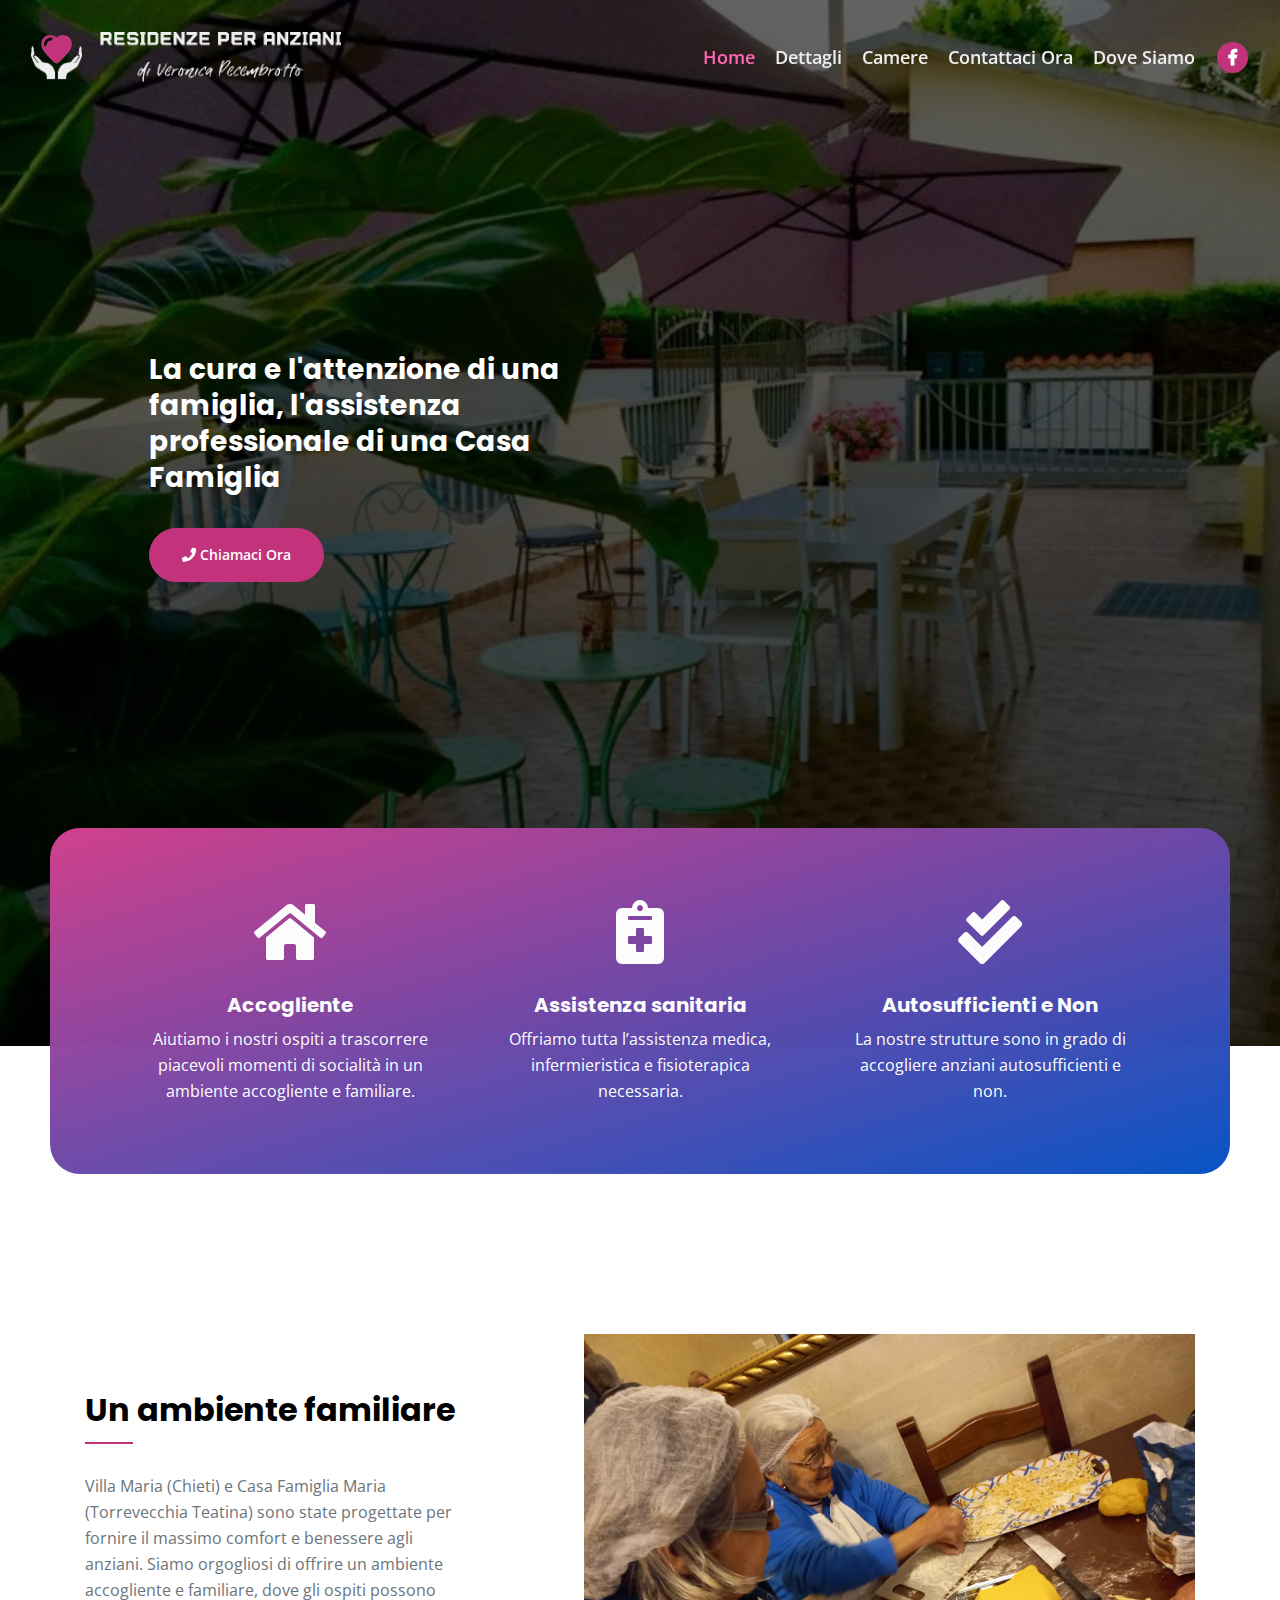
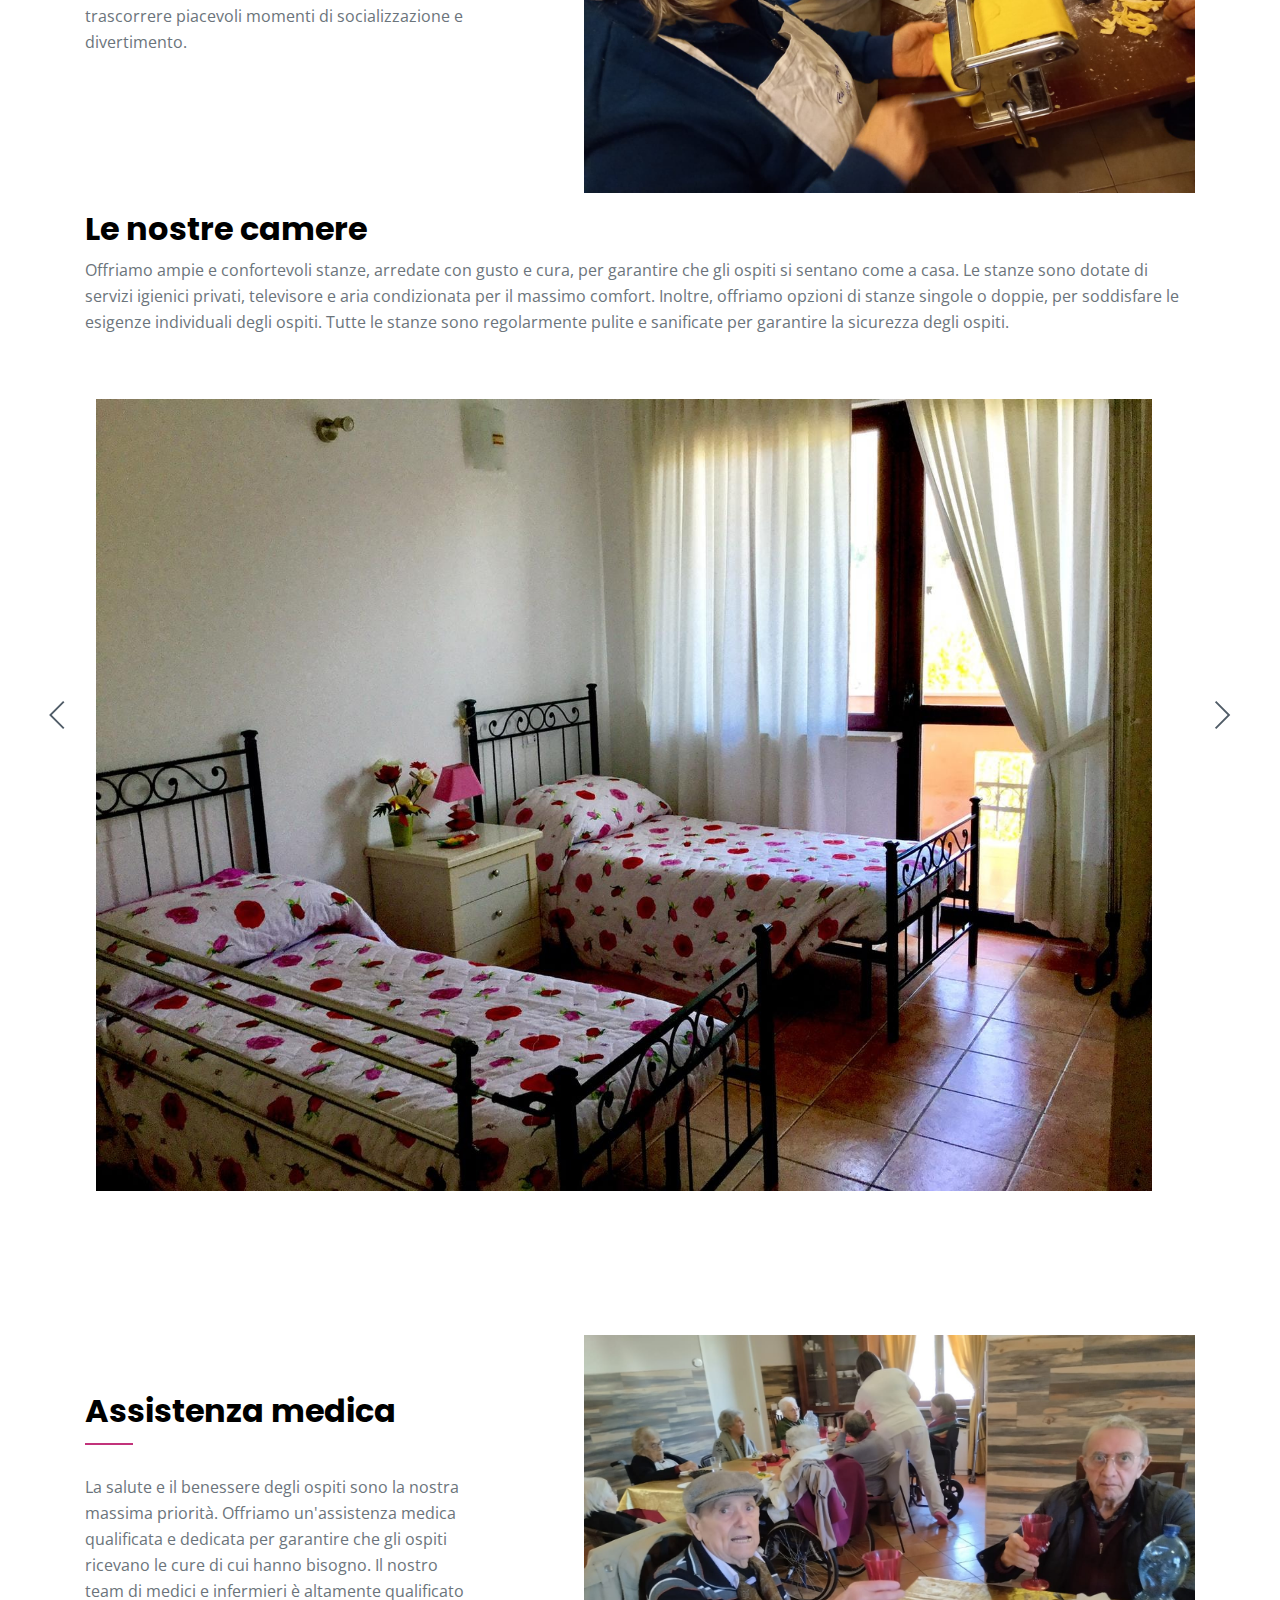
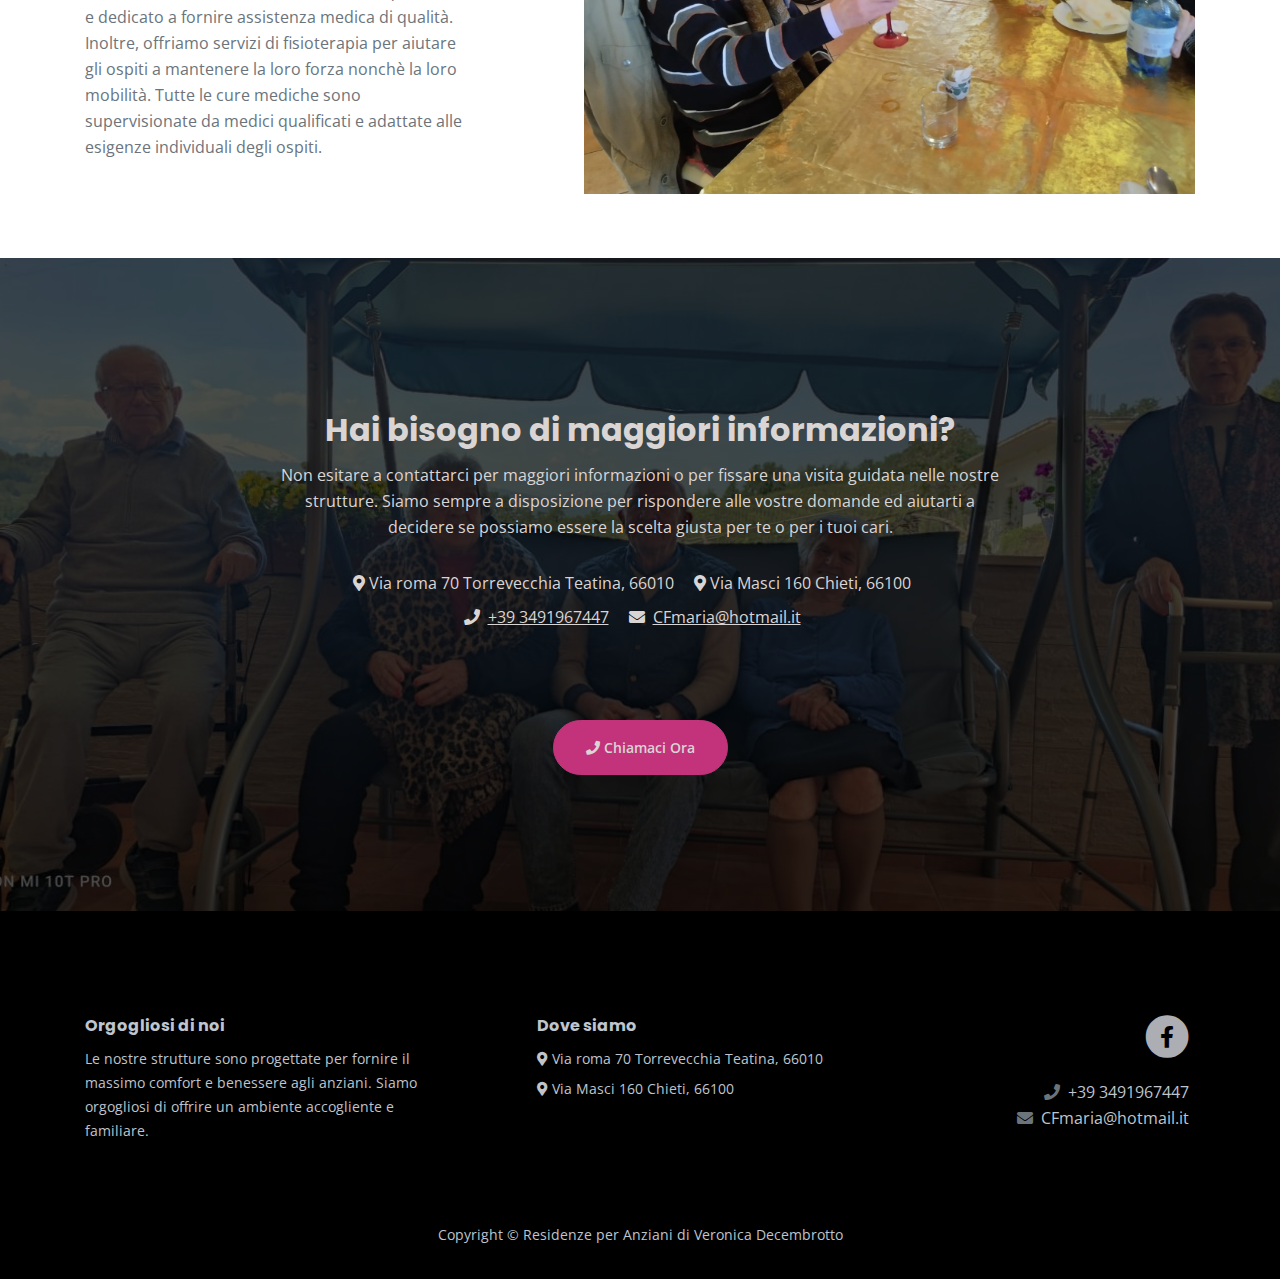
<file: index.html>
<!DOCTYPE html>
<html lang="en">
    <head>
        <meta charset="utf-8">
        <meta name="viewport" content="width=device-width, initial-scale=1, shrink-to-fit=no">
        
        <!-- SEO Meta Tags -->
        <meta name="description" content="Villa Maria e Casa Famiglia Maria residenze per anziani autosufficienti e Non situtate a Torrevecchia Teatina e a Chieti, di Veronica Dembrotto">
        <meta name="author" content="Veronica Decembrotto">

        <!-- OG Meta Tags to improve the way the post looks when you share the page on Facebook, Twitter, LinkedIn -->
        <meta property="og:site_name" content="Residenze per Anziani di Veronica Dembrotto" /> <!-- website name -->
        <meta property="og:site" content="https://danielemiccoli-dev.github.io/casa-famiglia-maria/" /> <!-- website link -->
        <meta property="og:title" content="Residenze per Anziani di Veronica Dembrotto"/> <!-- title shown in the actual shared post -->
        <meta property="og:description" content="Villa Maria e Casa Famiglia Maria residenze per anziani autosufficienti e Non, di Veronica Dembrotto" /> <!-- description shown in the actual shared post -->
        <meta property="og:image" content="" /> <!-- image link, make sure it's jpg -->
        <meta property="og:url" content="" /> <!-- where do you want your post to link to -->
        <meta name="twitter:card" content="summary_large_image"> <!-- to have large image post format in Twitter -->

        <!-- Webpage Title -->
        <title>Residenze per Anziani di Veronica Decembrotto</title>
        
        <!-- Styles -->
        <link href="https://fonts.googleapis.com/css2?family=Open+Sans:ital,wght@0,400;0,600;0,700;1,400&family=Poppins:wght@600&display=swap" rel="stylesheet">
        <link href="css/bootstrap.css" rel="stylesheet">
        <link href="css/fontawesome-all.css" rel="stylesheet">
        <link href="css/swiper.css" rel="stylesheet">
        <link href="css/magnific-popup.css" rel="stylesheet">
        <link href="css/styles.css" rel="stylesheet">
        
        <!-- Favicon  -->
        <link rel="icon" href="images/favicon.png">
    </head>
    <body data-spy="scroll" data-target=".fixed-top">
        
        <!-- Navigation -->
        <nav class="navbar navbar-expand-lg fixed-top navbar-dark">
            <div class="container">
                
                <!-- Image Logo -->
                <a class="navbar-brand logo-image" href="index.html"><img src="images/Logo_residenze_per_anziani_veronica_decembrotto.png" alt="alternative"></a>

                <!-- Text Logo - Use this if you don't have a graphic logo -->
                <!-- <a class="navbar-brand logo-text page-scroll" href="index.html">Name</a> -->

                <button class="navbar-toggler p-0 border-0" type="button" data-toggle="offcanvas">
                    <span class="navbar-toggler-icon"></span>
                </button>

                <div class="navbar-collapse offcanvas-collapse" id="navbarsExampleDefault">
                    <ul class="navbar-nav ml-auto">
                        <li class="nav-item">
                            <a class="nav-link page-scroll" href="#header">Home <span class="sr-only">(current)</span></a>
                        </li>
<!--                        <li class="nav-item">-->
<!--                            <a class="nav-link page-scroll" href="#chiamaora">Contattaci</a>-->
<!--                        </li>-->
                        <li class="nav-item">
                            <a class="nav-link page-scroll" href="#details">Dettagli</a>
                        </li>
                        <li class="nav-item">
                            <a class="nav-link page-scroll" href="#camere">Camere</a>

                        </li>
<!--                        <li class="nav-item">-->
<!--                            <a class="nav-link page-scroll" href="#about">About</a>-->
<!--                        </li>-->
<!--                        <li class="nav-item dropdown">-->
<!--                            <a class="nav-link dropdown-toggle" href="#" id="dropdown01" data-toggle="dropdown" aria-haspopup="true" aria-expanded="false">Drop</a>-->
<!--                            <div class="dropdown-menu" aria-labelledby="dropdown01">-->
<!--                                <a class="dropdown-item page-scroll" href="article.html">Article Details</a>-->
<!--                                <div class="dropdown-divider"></div>-->
<!--                                <a class="dropdown-item page-scroll" href="terms.html">Terms Conditions</a>-->
<!--                                <div class="dropdown-divider"></div>-->
<!--                                <a class="dropdown-item page-scroll" href="privacy.html">Privacy Policy</a>-->
<!--                            </div>-->
<!--                        </li>-->
                        <li class="nav-item">
                            <a class="nav-link page-scroll" href="#contattaci-ora">Contattaci Ora</a>

                        </li>
                        <li class="nav-item">
                            <a class="nav-link page-scroll" href="#dove-siamo">Dove Siamo</a>

                        </li>

                    </ul>
                    <span class="nav-item social-icons">
                        <span class="fa-stack">
                            <a href="https://www.facebook.com/VillaMariaCasaMaria/">
                                <i class="fas fa-circle fa-stack-2x"></i>
                                <i class="fab fa-facebook-f fa-stack-1x"></i>
                            </a>
                        </span>
<!--                        <span class="fa-stack">-->
<!--                            <a href="#your-link">-->
<!--                                <i class="fas fa-circle fa-stack-2x"></i>-->
<!--                                <i class="fab fa-twitter fa-stack-1x"></i>-->
<!--                            </a>-->
                        </span>
                    </span>
                </div> <!-- end of navbar-collapse -->
            </div> <!-- end of container -->
        </nav> <!-- end of navbar -->
        <!-- end of navigation -->


        <!-- Header -->
        <header id="header" class="header">
            <div class="container">
                <div class="row align-items-center">
<!--                    <div class="col-lg-6">-->
<!--                        <div class="image-container">-->
<!--                            <img class="img-fluid" src="images/logo.svg" alt="alternative">-->
<!--                        </div> &lt;!&ndash; end of image-container &ndash;&gt;-->
<!--                    </div> &lt;!&ndash; end of col &ndash;&gt;-->
                    <div class="col-lg-6">
                        <div class="text-container">
                            <h3>La cura e l'attenzione di una famiglia, l'assistenza professionale di una Casa Famiglia</h3>
                            <a class="btn-solid-lg page-scroll" href="tel:3491967447"><i class="fas fa-phone"></i> Chiamaci Ora</a>
                        </div> <!-- end of text-container -->
                    </div> <!-- end of col -->
                </div> <!-- end of row -->
            </div> <!-- end of container -->
            <div class="services">
                <div class="container">
                    <div class="row">
                        <div class="col-lg-12">

                            <!-- Card -->
                            <div class="card text-center">
                                <div class="card-image">
                                    <i class="fas fa-home"></i>
                                </div>
                                <div class="card-body">
                                    <h5 class="card-title">Accogliente</h5>
                                    <div class="card-text">Aiutiamo i nostri ospiti a trascorrere piacevoli momenti di socialità in un ambiente accogliente e familiare.</div>
                                </div>
                            </div>
                            <!-- end of card -->

                            <!-- Card -->
                            <div class="card text-center">
                                <div class="card-image">
                                    <i class="fas fa-notes-medical"></i>
                                </div>
                                <div class="card-body">
                                    <h5 class="card-title">Assistenza sanitaria</h5>
                                    <div class="card-text">Offriamo tutta l’assistenza medica, infermieristica e fisioterapica necessaria.</div>
                                </div>
                            </div>
                            <!-- end of card -->
                            <!-- Card -->
                            <div class="card text-center">
                                <div class="card-image">
                                    <i class="fas fa-check-double"></i>
                                </div>
                                <div class="card-body">
                                    <h5 class="card-title">Autosufficienti e Non</h5>
                                    <div class="card-text">La nostre strutture sono in grado di accogliere anziani autosufficienti e non.</div>
                                </div>
                            </div>
                            <!-- end of card -->

                        </div> <!-- end of col -->
                    </div> <!-- end of row -->
                </div> <!-- end of container -->
            </div> <!-- end of services -->
        </header> <!-- end of header -->
        <!-- end of header -->


        <!-- Details 1 -->
        <div id="details" class="basic-1">
            <div class="container">
                <div class="row">
                    <div class="col-lg-6 col-xl-5">
                        <div class="text-container">
                            <h2>Un ambiente familiare</h2>
                            <hr class="hr-heading">
                            <p>Villa Maria (Chieti) e Casa Famiglia Maria (Torrevecchia Teatina) sono state progettate per fornire il massimo comfort e benessere agli anziani. Siamo orgogliosi di offrire un ambiente accogliente e familiare, dove gli ospiti possono trascorrere piacevoli momenti di socializzazione e divertimento.</p>
<!--                            <ul class="list-unstyled li-space-lg">-->
<!--                                <li class="media">-->
<!--                                    <i class="fas fa-square"></i>-->
<!--                                    <div class="media-body">Elit at imperdiet dui accumsan tempus quam ler</div>-->
<!--                                </li>-->
<!--                                <li class="media">-->
<!--                                    <i class="fas fa-square"></i>-->
<!--                                    <div class="media-body">Libero enim faucibus turpis varius quam quisque</div>-->
<!--                                </li>-->
<!--                                <li class="media">-->
<!--                                    <i class="fas fa-square"></i>-->
<!--                                    <div class="media-body">Id diam vel magna fermentum iaculis eu non di</div>-->
<!--                                </li>-->
<!--                                <li class="media">-->
<!--                                    <i class="fas fa-square"></i>-->
<!--                                    <div class="media-body">Convallis a cras semper auctor neque adipiscin</div>-->
<!--                                </li>-->
<!--                            </ul>-->
                        </div> <!-- end of text-container -->
                    </div> <!-- end of col -->
                    <div class="col-lg-6 col-xl-7">
                        <div class="image-container">
                            <img class="img-fluid" src="images/ambiente_familiare.jpg" alt="alternative">
                        </div> <!-- end of image-container -->
                    </div> <!-- end of col -->
                </div> <!-- end of row -->
            </div> <!-- end of container -->
        </div> <!-- end of basic-1 -->
        <!-- end of details 1 -->
        <!-- Projects -->
        <div class="container text-container">
            <h2>Le nostre camere</h2>
            <p>Offriamo ampie e confortevoli stanze, arredate con gusto e cura, per garantire che gli ospiti si sentano come a casa. Le stanze sono dotate di servizi igienici privati, televisore e aria condizionata per il massimo comfort. Inoltre, offriamo opzioni di stanze singole o doppie, per soddisfare le esigenze individuali degli ospiti. Tutte le stanze sono regolarmente pulite e sanificate per garantire la sicurezza degli ospiti.</p>

        </div>
        <div id="projects" class="slider-1">
            <div class="container">
                <div class="row">
                    <div class="col-lg-12">

                        <!-- Text Slider -->

                        <div id="camere" class="slider-container">

                            <div class="swiper-container text-slider">



                                <div class="swiper-wrapper">

                                    <!-- Slide -->
                                    <div class="swiper-slide">
                                        <div class="row">
                                            <div class="col-lg-12 text-center">
                                                <div class="image-container">
                                                    <img class="img-fluid" src="images/camere_1.jpg" alt="alternative">
                                                </div> <!-- end of image-container -->
                                            </div> <!-- end of col -->
                                        </div> <!-- end of row -->
                                    </div> <!-- end of swiper-slide -->
                                    <!-- end of slide -->

                                    <!-- Slide -->
                                    <div class="swiper-slide">
                                        <div class="row">
                                            <div class="col-lg-12 text-center">
                                                <div class="image-container">
                                                    <img class="img-fluid" src="images/camere_7.jpg" alt="alternative">
                                                </div> <!-- end of image-container -->
                                            </div> <!-- end of col -->
                                        </div> <!-- end of row -->
                                    </div> <!-- end of swiper-slide -->
                                    <!-- end of slide -->
                                    <!-- Slide -->
                                    <div class="swiper-slide">
                                        <div class="row">
                                            <div class="col-lg-12 text-center">
                                                <div class="image-container">
                                                    <img class="img-fluid" src="images/camere_2.jpg" alt="alternative">
                                                </div> <!-- end of image-container -->
                                            </div> <!-- end of col -->
                                        </div> <!-- end of row -->
                                    </div> <!-- end of swiper-slide -->
                                    <!-- end of slide -->
                                    <!-- Slide -->
                                    <div class="swiper-slide">
                                        <div class="row">
                                            <div class="col-lg-12 text-center">
                                                <div class="image-container">
                                                    <img class="img-fluid" src="images/camere_3.jpg" alt="alternative">
                                                </div> <!-- end of image-container -->
                                            </div> <!-- end of col -->
                                        </div> <!-- end of row -->
                                    </div> <!-- end of swiper-slide -->
                                    <!-- end of slide -->
                                    <!-- Slide -->
                                    <div class="swiper-slide">
                                        <div class="row">
                                            <div class="col-lg-12 text-center">
                                                <div class="image-container">
                                                    <img class="img-fluid" src="images/camere_4.jpg" alt="alternative">
                                                </div> <!-- end of image-container -->
                                            </div> <!-- end of col -->
                                        </div> <!-- end of row -->
                                    </div> <!-- end of swiper-slide -->
                                    <!-- end of slide -->
                                    <!-- Slide -->
                                    <div class="swiper-slide">
                                        <div class="row">
                                            <div class="col-lg-12 text-center">
                                                <div class="image-container">
                                                    <img class="img-fluid" src="images/camere_5.jpg" alt="alternative">
                                                </div> <!-- end of image-container -->
                                            </div> <!-- end of col -->
                                        </div> <!-- end of row -->
                                    </div> <!-- end of swiper-slide -->
                                    <!-- end of slide -->

                                    <!-- Slide -->
                                    <div class="swiper-slide">
                                        <div class="row">
                                            <div class="col-lg-12 text-center">
                                                <div class="image-container">
                                                    <img class="img-fluid" src="images/camere_6.jpg" alt="alternative">
                                                </div> <!-- end of image-container -->
                                            </div> <!-- end of col -->
                                        </div> <!-- end of row -->
                                    </div> <!-- end of swiper-slide -->
                                    <!-- end of slide -->

                                </div> <!-- end of swiper-wrapper -->

                                <!-- Add Arrows -->
                                <div class="swiper-button-next"></div>
                                <div class="swiper-button-prev"></div>
                                <!-- end of add arrows -->

                            </div> <!-- end of swiper-container -->
                        </div> <!-- end of slider-container -->
                        <!-- end of text slider -->

                    </div> <!-- end of col -->
                </div> <!-- end of row -->
            </div> <!-- end of container -->
        </div> <!-- end of slider-1 -->
        <!-- end of projects -->

        <!-- Details 2 -->
<!--        <div class="basic-2">-->
<!--            <div class="container-fluid">-->
<!--                <div class="row">-->
<!--                    <div class="image-area">-->
<!--                        <div class="image-container">-->
<!--                            <img class="img-fluid" src="images/details-2.jpg" alt="alternative">-->
<!--                        </div> &lt;!&ndash; end of image-container &ndash;&gt;-->
<!--                    </div> &lt;!&ndash; end of image-area &ndash;&gt;-->
<!--                    <div class="text-area">-->
<!--                        <div class="text-container">-->
<!--                            <h2>Sitamet consect etura</h2>-->
<!--                            <hr class="hr-heading">-->
<!--                            <p></p>-->
<!--                            <a class="btn-solid-reg popup-with-move-anim" href="#details-lightbox">Lightbox</a>-->
<!--                        </div> &lt;!&ndash; end of text-container &ndash;&gt;-->
<!--                    </div> &lt;!&ndash; end of text-area &ndash;&gt;-->
<!--                </div> &lt;!&ndash; end of row &ndash;&gt;-->
<!--            </div> &lt;!&ndash; end of container-fluid &ndash;&gt;-->
<!--        </div> &lt;!&ndash; end of basic-1 &ndash;&gt;-->
<!--        &lt;!&ndash; end of details 2 &ndash;&gt;-->


        <!-- Details Lightbox -->
        <!-- Lightbox -->
<!--        <div id="details-lightbox" class="lightbox-basic zoom-anim-dialog mfp-hide">-->
<!--            <div class="row">-->
<!--                <button title="Close (Esc)" type="button" class="mfp-close x-button">×</button>-->
<!--                <div class="col-lg-8">-->
<!--                    <div class="image-container">-->
<!--                        <img class="img-fluid" src="images/details-lightbox.jpg" alt="alternative">-->
<!--                    </div> &lt;!&ndash; end of image-container &ndash;&gt;-->
<!--                </div> &lt;!&ndash; end of col &ndash;&gt;-->
<!--                <div class="col-lg-4">-->
<!--                    <h3>Lorems Ipsumo</h3>-->
<!--                    <hr>-->
<!--                    <p>Nunc consequat interdum varius sit. Auctor eu augue ut lectus arcu bibendum at varius. Neque volutpat ac</p>-->
<!--                    <h4>Augue Lectus</h4>-->
<!--                    <p>Blandit libero volutpat sed cras ornare arcu dui vivamus arcu. Consequat interdum varius sit amet vitae elementum curabitur</p>-->
<!--&lt;!&ndash;                    <ul class="list-unstyled li-space-lg">&ndash;&gt;-->
<!--&lt;!&ndash;                        <li class="media">&ndash;&gt;-->
<!--&lt;!&ndash;                            <i class="fas fa-check"></i><div class="media-body">Malesuada bibendum arcu vitae eleme</div>&ndash;&gt;-->
<!--&lt;!&ndash;                        </li>&ndash;&gt;-->
<!--&lt;!&ndash;                        <li class="media">&ndash;&gt;-->
<!--&lt;!&ndash;                            <i class="fas fa-check"></i><div class="media-body">Libero nunc consequat interdum variu</div>&ndash;&gt;-->
<!--&lt;!&ndash;                        </li>&ndash;&gt;-->
<!--&lt;!&ndash;                        <li class="media">&ndash;&gt;-->
<!--&lt;!&ndash;                            <i class="fas fa-check"></i><div class="media-body">Turpis massa sed elementum tempus</div>&ndash;&gt;-->
<!--&lt;!&ndash;                        </li>&ndash;&gt;-->
<!--&lt;!&ndash;                        <li class="media">&ndash;&gt;-->
<!--&lt;!&ndash;                            <i class="fas fa-check"></i><div class="media-body">Nulla facilisi nullam vehicula Id orna</div>&ndash;&gt;-->
<!--&lt;!&ndash;                        </li>&ndash;&gt;-->
<!--&lt;!&ndash;                        <li class="media">&ndash;&gt;-->
<!--&lt;!&ndash;                            <i class="fas fa-check"></i><div class="media-body">Odio ut dui accumsan sit amet nulla</div>&ndash;&gt;-->
<!--&lt;!&ndash;                        </li>&ndash;&gt;-->
<!--&lt;!&ndash;                    </ul>&ndash;&gt;-->
<!--                    <a class="btn-solid-reg mfp-close page-scroll" href="#contact">Contact Us</a> <button class="btn-outline-reg mfp-close as-button" type="button">Back</button>-->
<!--                </div> &lt;!&ndash; end of col &ndash;&gt;-->
<!--            </div> &lt;!&ndash; end of row &ndash;&gt;-->
<!--        </div> &lt;!&ndash; end of lightbox-basic &ndash;&gt;-->
<!--        &lt;!&ndash; end of lightbox &ndash;&gt;-->
<!--        &lt;!&ndash; end of details lightbox &ndash;&gt;-->


        <!-- Details 3 -->
        <div class="basic-3">
            <div class="container">
                <div class="row">
                    <div class="col-lg-6 col-xl-5">
                        <div class="text-container">
                            <h2>Assistenza medica</h2>
                            <hr class="hr-heading">
                            <p>La salute e il benessere degli ospiti sono la nostra massima priorità. Offriamo un'assistenza medica qualificata e dedicata per garantire che gli ospiti ricevano le cure di cui hanno bisogno. Il nostro team di medici e infermieri è altamente qualificato e dedicato a fornire assistenza medica di qualità. Inoltre, offriamo servizi di fisioterapia per aiutare gli ospiti a mantenere la loro forza nonchè la loro mobilità. Tutte le cure mediche sono supervisionate da medici qualificati e adattate alle esigenze individuali degli ospiti.</p>
<!--                            <ul class="list-unstyled li-space-lg">-->
<!--                                <li class="media">-->
<!--                                    <i class="fas fa-square"></i>-->
<!--                                    <div class="media-body">Quis vel eros donec ac. Sed velit dignissim</div>-->
<!--                                </li>-->
<!--                                <li class="media">-->
<!--                                    <i class="fas fa-square"></i>-->
<!--                                    <div class="media-body">Massa vitae tortor condimentum lacinia quis</div>-->
<!--                                </li>-->
<!--                                <li class="media">-->
<!--                                    <i class="fas fa-square"></i>-->
<!--                                    <div class="media-body">Vel eros donec ac. Fermentum odio eu feugiat</div>-->
<!--                                </li>-->
<!--                                <li class="media">-->
<!--                                    <i class="fas fa-square"></i>-->
<!--                                    <div class="media-body">Consequat nisl vitae auctor eu augue utres</div>-->
<!--                                </li>-->
<!--                            </ul>-->
                        </div> <!-- end of text-container -->

                    </div> <!-- end of col -->
                    <div class="col-lg-6 col-xl-7">
                        <div class="image-container">
                            <img class="img-fluid" src="images/salone-anziani.jpg" alt="alternative">
                        </div> <!-- end of image-container -->
                    </div> <!-- end of col -->
                </div> <!-- end of row -->
            </div> <!-- end of container -->
        </div> <!-- end of basic-3 -->
        <!-- end of details 3 -->


<!--        &lt;!&ndash; Mission &ndash;&gt;-->
<!--        <div class="basic-4">-->
<!--            <div class="container">-->
<!--                <div class="row">-->
<!--                    <div class="text-container">-->
<!--                        <h4>Senectus et netus et malesuada fames ac turpis. Nunc congue nisi vitae suscipit tellus mauris a diam. Sem viverra aliquet eget sit amet tellus. Lacinia at quis risus sed vulputate</h4>-->
<!--                    </div> &lt;!&ndash; end of text-container &ndash;&gt;-->
<!--                </div> &lt;!&ndash; end of row &ndash;&gt;-->
<!--            </div> &lt;!&ndash; end of container &ndash;&gt;-->
<!--        </div> &lt;!&ndash; end of basic-4 &ndash;&gt;-->
<!--        &lt;!&ndash; end of mission &ndash;&gt;-->


<!--        &lt;!&ndash; Strengths &ndash;&gt;-->
<!--        <div id="strengths" class="basic-5">-->
<!--            <div class="container">-->
<!--                <div class="row">-->
<!--                    <div class="col-lg-12">-->
<!--                        <ul class="list-unstyled li-space-lg">-->
<!--                            <li class="media">-->
<!--                                <div class="bullet">1</div>-->
<!--                                <div class="media-body">-->
<!--                                    <h4>Libero id faucibus</h4>-->
<!--                                    <p>Lacinia at quis risus sed vulputate odio ut. Euismod in pellentesque massa placerat duis ultricies lacus sed. Neque ornare aenean euismod elementum nisi quis eleifend. Libero id faucibus nisl tincidunt eget nullam. Nunc non blandit massa enim nec dui nunc mattis enim. Enim sit amet venenatis</p>-->
<!--                                </div>-->
<!--                            </li>-->
<!--                            <li class="media">-->
<!--                                <div class="bullet">2</div>-->
<!--                                <div class="media-body">-->
<!--                                    <h4>Duinunc mattis eni</h4>-->
<!--                                    <p>Lacinia at quis risus sed vulputate odio ut. Euismod in pellentesque massa placerat duis ultricies lacus sed. Neque ornare aenean euismod elementum nisi quis eleifend. Libero id faucibus nisl tincidunt eget nullam. Nunc non blandit massa enim nec dui nunc mattis enim. Enim sit amet venenatis</p>-->
<!--                                </div>-->
<!--                            </li>-->
<!--                            <li class="media">-->
<!--                                <div class="bullet">3</div>-->
<!--                                <div class="media-body">-->
<!--                                    <h4>Blandit massa enim</h4>-->
<!--                                    <p>Lacinia at quis risus sed vulputate odio ut. Euismod in pellentesque massa placerat duis ultricies lacus sed. Neque ornare aenean euismod elementum nisi quis eleifend. Libero id faucibus nisl tincidunt eget <a class="red page-scroll" href="#projects">projects section</a> Nunc non blandit massa enim nec dui nunc mattis enim. Enim sit amet</p>-->
<!--                                </div>-->
<!--                            </li>-->
<!--                        </ul>-->
<!--                    </div> &lt;!&ndash; end of col-lg-12 &ndash;&gt;-->
<!--                </div> &lt;!&ndash; end of row &ndash;&gt;-->
<!--            </div> &lt;!&ndash; end of container &ndash;&gt;-->
<!--        </div> &lt;!&ndash; end of basic-5 &ndash;&gt;-->
<!--        &lt;!&ndash; end of strengths &ndash;&gt;-->



        <!-- About -->
<!--        <div id="about" class="basic-6">-->
<!--            <div class="container">-->
<!--                <div class="row">-->
<!--                    <div class="col-lg-12">-->
<!--                        <div class="text-container bg-gray">-->
<!--                            <h2>Commodo ulamcor</h2>-->
<!--                            <p>Lacus vestibulum sed pellentesque elit ullam corper dignissim cras tincidunt lobortis feugiat Nunc aliquet bibendum enim facilisis gravi</p>-->
<!--                            <ul class="list-unstyled li-space-lg">-->
<!--                                <li class="media">-->
<!--                                    <i class="fas fa-square"></i>-->
<!--                                    <div class="media-body">Metus aliquam eleifend mi in nulla posuere so</div>-->
<!--                                </li>-->
<!--                                <li class="media">-->
<!--                                    <i class="fas fa-square"></i>-->
<!--                                    <div class="media-body">Aliquet lectus proin nibh nisl condimentum ide</div>-->
<!--                                </li>-->
<!--                                <li class="media">-->
<!--                                    <i class="fas fa-square"></i>-->
<!--                                    <div class="media-body">Id aliquet risus feugiat in ante metus atre</div>-->
<!--                                </li>-->
<!--                            </ul>-->
<!--                        </div> &lt;!&ndash; end of text-container &ndash;&gt;-->
<!--                        <div class="image-container">-->
<!--                            <img class="img-fluid" src="images/about.jpg" alt="alternative">-->
<!--                        </div> &lt;!&ndash; end of image-container &ndash;&gt;-->
<!--                    </div> &lt;!&ndash; end of col &ndash;&gt;-->
<!--                </div> &lt;!&ndash; end of row &ndash;&gt;-->
<!--            </div> &lt;!&ndash; end of container &ndash;&gt;-->
<!--        </div> &lt;!&ndash; end of basic-6 &ndash;&gt;-->
        <!-- end of about -->


        <!-- Invitation -->
<!--        <div class="basic-7">-->
<!--            <div class="container">-->
<!--                <div class="row">-->
<!--                    <div class="col-lg-12">-->
<!--                        <h4>Nulla malesuada pellentesque. Pellentesque elit ullamcorper dig nissim cras tincidunt. Sit amet mauris commodo qui</h4>-->
<!--                        <a class="btn-solid-lg page-scroll" href="#contact">Book Consultation</a>-->
<!--                    </div> &lt;!&ndash; end of col &ndash;&gt;-->
<!--                </div> &lt;!&ndash; end of row &ndash;&gt;-->
<!--            </div> &lt;!&ndash; end of container &ndash;&gt;-->
<!--        </div> &lt;!&ndash; end of basic-7 &ndash;&gt;-->
        <!-- end of invitation -->


        <!-- Contact -->
        <div class="form-1">
            <div class="container">
                <div class="row">
                    <div id="dove-siamo" class="col-lg-12">
                        <h2>Hai bisogno di maggiori informazioni?</h2>
                        <p class="p-heading">Non esitare a contattarci per maggiori informazioni o per fissare una visita guidata nelle nostre strutture. Siamo sempre a disposizione per rispondere alle vostre domande ed aiutarti a decidere se possiamo essere la scelta giusta per te o per i tuoi cari. </p>
                        <br>
                        <div>
                            <ul class="list-unstyled li-space-lg">
                            <li><i class="fas fa-map-marker-alt"></i> Via roma 70 Torrevecchia Teatina, 66010</li>
                            <li><i class="fas fa-map-marker-alt"></i> Via Masci 160 Chieti, 66100 </li>
                            <br>
                            <li><i class="fas fa-phone"></i> &nbsp;<a href="tel:3491967447">+39 3491967447</a></li>
                            <li><i class="fas fa-envelope"></i> &nbsp;<a href="mailto:CFmaria@hotmail.it">CFmaria@hotmail.it</a></li>
                        </ul>
                        </div>

                        <div id="contattaci-ora" class="text-center"><br>
                            <a class="btn-solid-lg" href="tel:3491967447"><i class="fas fa-phone"></i> Chiamaci Ora</a>
                        </div>

                    </div> <!-- end of col -->

                </div> <!-- end of row -->
                <div class="row">
                    <div class="col-lg-12">
                        
                        <!-- Contact Form -->
<!--                        <form id="contactForm">-->
<!--                            <div class="form-group">-->
<!--                                <input type="text" class="form-control-input" id="cname" required>-->
<!--                                <label class="label-control" for="cname">Name</label>-->
<!--                            </div>-->
<!--                            <div class="form-group">-->
<!--                                <input type="email" class="form-control-input" id="cemail" required>-->
<!--                                <label class="label-control" for="cemail">Email</label>-->
<!--                            </div>-->
<!--                            <div class="form-group">-->
<!--                                <button type="submit" class="form-control-submit-button">Submit</button>-->
<!--                            </div>-->
<!--                        </form>-->
                        <!-- end of contact form -->

                    </div> <!-- end of col -->
                </div> <!-- end of row -->
            </div> <!-- end of container -->
        </div> <!-- end of form-1 -->
        <!-- end of contact -->


        <!-- Footer -->
        <div class="footer">
            <div class="container">
                <div class="row">
                    <div class="col-lg-12">
                        <div class="footer-col first">
                            <h6>Orgogliosi di noi</h6>
                            <p class="p-small">Le nostre strutture sono progettate per fornire il massimo comfort e benessere agli anziani. Siamo orgogliosi di offrire un ambiente accogliente e familiare.</p>
                        </div> <!-- end of footer-col -->
                        <div class="footer-col second">
                            <h6>Dove siamo</h6>
                            <ul class="list-unstyled li-space-lg p-small">
                                <li><i class="fas fa-map-marker-alt"></i> Via roma 70 Torrevecchia Teatina, 66010</li>
                                <li><i class="fas fa-map-marker-alt"></i> Via Masci 160 Chieti, 66100 </li>
<!--                            <li>Menu: <a class="page-scroll" href="#header">Home</a>, <a class="page-scroll" href="#details">Details</a>, <a class="page-scroll" href="#strengths">Strengths</a>, <a class="page-scroll" href="#contact">Contact</a></li>-->
                            </ul>
                        </div> <!-- end of footer-col -->
                        <div class="footer-col third ">
                            <span class="fa-stack">
                                <a href="https://www.facebook.com/VillaMariaCasaMaria/">
                                    <i class="fas fa-circle fa-stack-2x"></i>
                                    <i class="fab fa-facebook-f fa-stack-1x"></i>
                                </a>
                            </span>
<!--                            <span class="fa-stack">-->
<!--                                <a href="#your-link">-->
<!--                                    <i class="fas fa-circle fa-stack-2x"></i>-->
<!--                                    <i class="fab fa-twitter fa-stack-1x"></i>-->
<!--                                </a>-->
<!--                            </span>-->
<!--                            <span class="fa-stack">-->
<!--                                <a href="#your-link">-->
<!--                                    <i class="fas fa-circle fa-stack-2x"></i>-->
<!--                                    <i class="fab fa-pinterest-p fa-stack-1x"></i>-->
<!--                                </a>-->
<!--                            </span>-->
<!--                            <span class="fa-stack">-->
<!--                                <a href="#your-link">-->
<!--                                    <i class="fas fa-circle fa-stack-2x"></i>-->
<!--                                    <i class="fab fa-instagram fa-stack-1x"></i>-->
<!--                                </a>-->
<!--                            </span>-->
                            <br>
                            <i class="fas fa-phone"></i> &nbsp;<a href="tel:3491967447">+39 3491967447</a><br>
                            <i class="fas fa-envelope"></i> &nbsp;<a href="mailto:CFmaria@hotmail.it">CFmaria@hotmail.it</a>
                        </div> <!-- end of footer-col -->
                    </div> <!-- end of col -->
                </div> <!-- end of row -->
            </div> <!-- end of container -->
        </div> <!-- end of footer -->  
        <!-- end of footer -->


        <!-- Copyright -->
        <div class="copyright">
            <div class="container">
                <div class="row">
                    <div class="col-lg-12">
                        <p class="p-small">Copyright © Residenze per Anziani di Veronica Decembrotto</p>
                    </div> <!-- end of col -->
                </div> <!-- enf of row -->
            </div> <!-- end of container -->
        </div> <!-- end of copyright --> 
        <!-- end of copyright -->
        
            
        <!-- Scripts -->
        <script src="js/jquery.min.js"></script> <!-- jQuery for Bootstrap's JavaScript plugins -->
        <script src="js/bootstrap.min.js"></script> <!-- Bootstrap framework -->
        <script src="js/jquery.easing.min.js"></script> <!-- jQuery Easing for smooth scrolling between anchors -->
        <script src="js/swiper.min.js"></script> <!-- Swiper for image and text sliders -->
        <script src="js/jquery.magnific-popup.js"></script> <!-- Magnific Popup for lightboxes -->
        <script src="js/scripts.js"></script> <!-- Custom scripts -->
    </body>
</html>
</file>
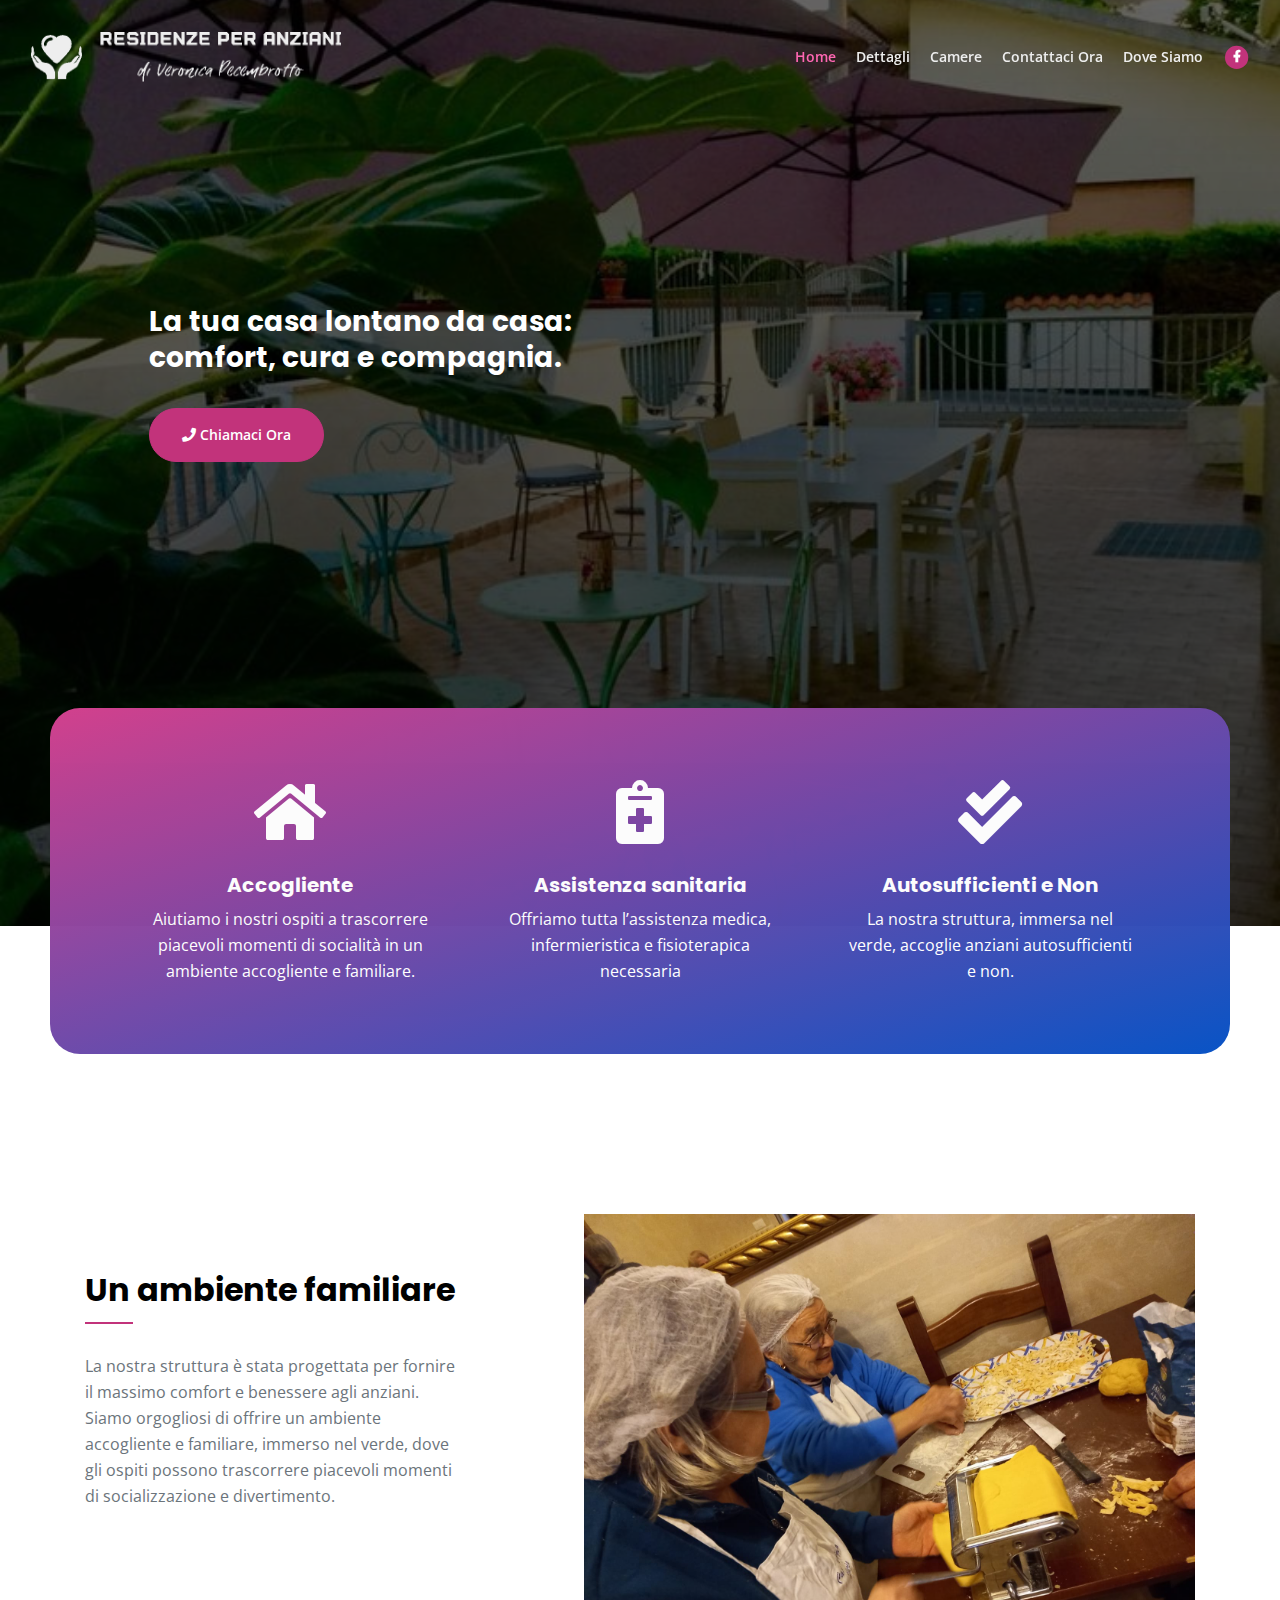
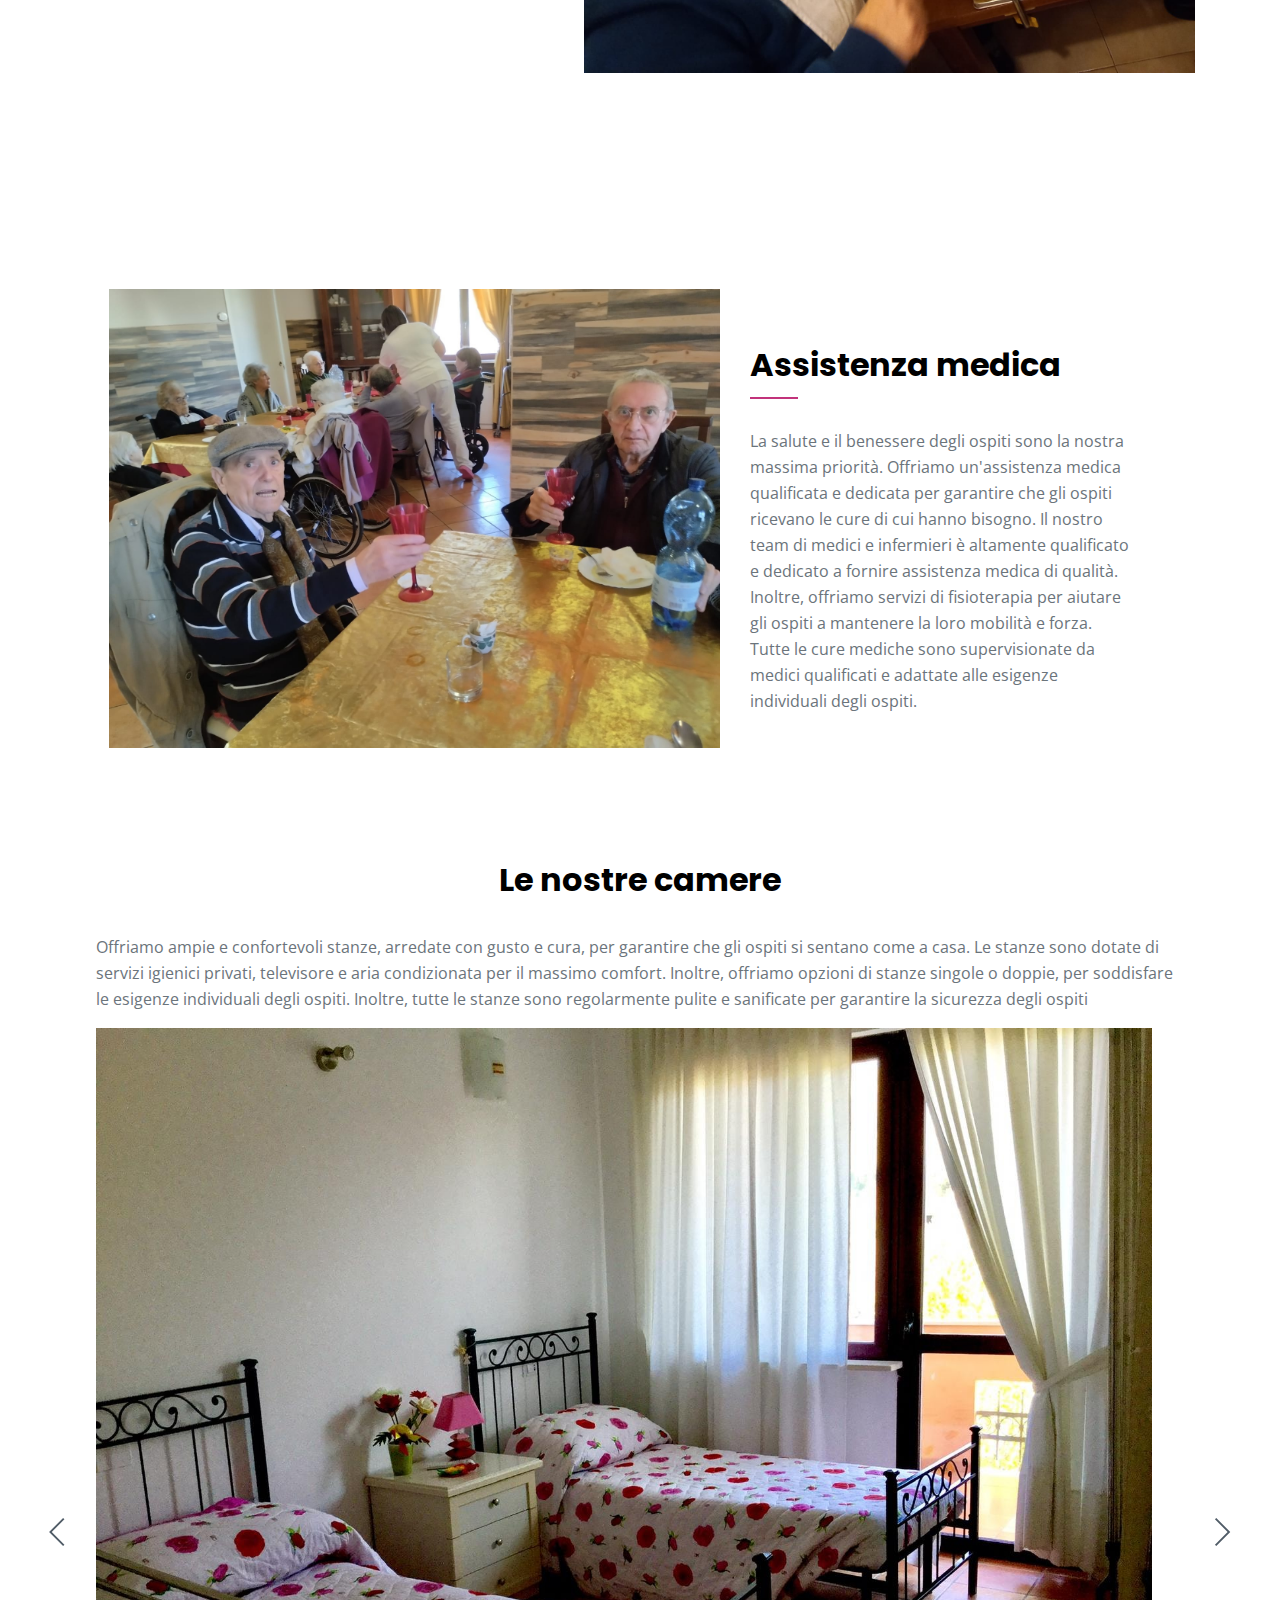
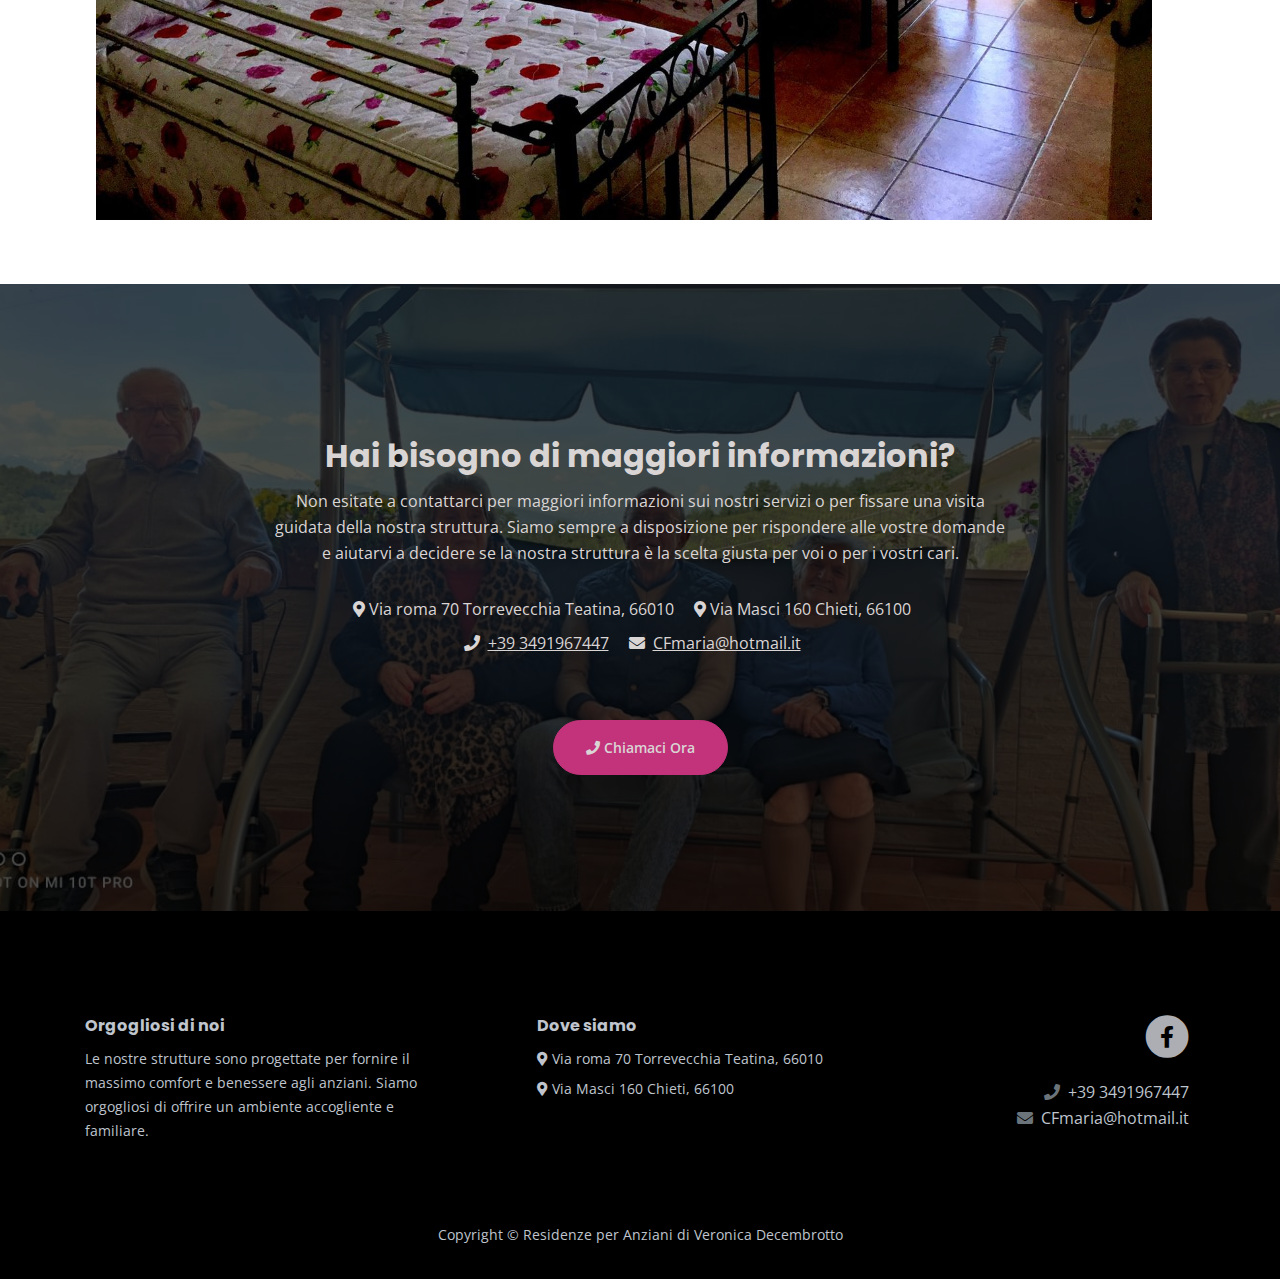
<file: web/index.html>
<!DOCTYPE html>
<html lang="en">
    <head>
        <meta charset="utf-8">
        <meta name="viewport" content="width=device-width, initial-scale=1, shrink-to-fit=no">
        
        <!-- SEO Meta Tags -->
        <meta name="description" content="Villa Maria e Casa Famiglia Maria residenze per anziani autosufficienti e Non situtate a Torrevecchia Teatina e a Chieti, di Veronica Dembrotto">
        <meta name="author" content="Veronica Decembrotto">

        <!-- OG Meta Tags to improve the way the post looks when you share the page on Facebook, Twitter, LinkedIn -->
        <meta property="og:site_name" content="Residenze per Anziani di Veronica Dembrotto" /> <!-- website name -->
        <meta property="og:site" content="https://danielemiccoli-dev.github.io/casa-famiglia-maria/" /> <!-- website link -->
        <meta property="og:title" content="Residenze per Anziani di Veronica Dembrotto"/> <!-- title shown in the actual shared post -->
        <meta property="og:description" content="Villa Maria e Casa Famiglia Maria residenze per anziani autosufficienti e Non, di Veronica Dembrotto" /> <!-- description shown in the actual shared post -->
        <meta property="og:image" content="" /> <!-- image link, make sure it's jpg -->
        <meta property="og:url" content="" /> <!-- where do you want your post to link to -->
        <meta name="twitter:card" content="summary_large_image"> <!-- to have large image post format in Twitter -->

        <!-- Webpage Title -->
        <title>Residenze per Anziani di Veronica Decembrotto</title>
        
        <!-- Styles -->
        <link href="https://fonts.googleapis.com/css2?family=Open+Sans:ital,wght@0,400;0,600;0,700;1,400&family=Poppins:wght@600&display=swap" rel="stylesheet">
        <link href="css/bootstrap.css" rel="stylesheet">
        <link href="css/fontawesome-all.css" rel="stylesheet">
        <link href="css/swiper.css" rel="stylesheet">
        <link href="css/magnific-popup.css" rel="stylesheet">
        <link href="css/styles.css" rel="stylesheet">
        
        <!-- Favicon  -->
        <link rel="icon" href="images/favicon.png">
    </head>
    <body data-spy="scroll" data-target=".fixed-top">
        
        <!-- Navigation -->
        <nav class="navbar navbar-expand-lg fixed-top navbar-dark">
            <div class="container">
                
                <!-- Image Logo -->
                <a class="navbar-brand logo-image" href="index.html"><img src="images/Logo_Residenze_per_anziani_veronica_decembrotto.png" alt="alternative"></a>

                <!-- Text Logo - Use this if you don't have a graphic logo -->
                <!-- <a class="navbar-brand logo-text page-scroll" href="index.html">Name</a> -->

                <button class="navbar-toggler p-0 border-0" type="button" data-toggle="offcanvas">
                    <span class="navbar-toggler-icon"></span>
                </button>

                <div class="navbar-collapse offcanvas-collapse" id="navbarsExampleDefault">
                    <ul class="navbar-nav ml-auto">
                        <li class="nav-item">
                            <a class="nav-link page-scroll" href="#header">Home <span class="sr-only">(current)</span></a>
                        </li>
<!--                        <li class="nav-item">-->
<!--                            <a class="nav-link page-scroll" href="#chiamaora">Contattaci</a>-->
<!--                        </li>-->
                        <li class="nav-item">
                            <a class="nav-link page-scroll" href="#details">Dettagli</a>
                        </li>
                        <li class="nav-item">
                            <a class="nav-link page-scroll" href="#camere">Camere</a>

                        </li>
<!--                        <li class="nav-item">-->
<!--                            <a class="nav-link page-scroll" href="#about">About</a>-->
<!--                        </li>-->
<!--                        <li class="nav-item dropdown">-->
<!--                            <a class="nav-link dropdown-toggle" href="#" id="dropdown01" data-toggle="dropdown" aria-haspopup="true" aria-expanded="false">Drop</a>-->
<!--                            <div class="dropdown-menu" aria-labelledby="dropdown01">-->
<!--                                <a class="dropdown-item page-scroll" href="article.html">Article Details</a>-->
<!--                                <div class="dropdown-divider"></div>-->
<!--                                <a class="dropdown-item page-scroll" href="terms.html">Terms Conditions</a>-->
<!--                                <div class="dropdown-divider"></div>-->
<!--                                <a class="dropdown-item page-scroll" href="privacy.html">Privacy Policy</a>-->
<!--                            </div>-->
<!--                        </li>-->
                        <li class="nav-item">
                            <a class="nav-link page-scroll" href="#contact">Contattaci Ora</a>

                        </li>
                        <li class="nav-item">
                            <a class="nav-link page-scroll" href="#dove-siamo">Dove Siamo</a>

                        </li>

                    </ul>
                    <span class="nav-item social-icons">
                        <span class="fa-stack">
                            <a href="https://www.facebook.com/VillaMariaCasaMaria/">
                                <i class="fas fa-circle fa-stack-2x"></i>
                                <i class="fab fa-facebook-f fa-stack-1x"></i>
                            </a>
                        </span>
<!--                        <span class="fa-stack">-->
<!--                            <a href="#your-link">-->
<!--                                <i class="fas fa-circle fa-stack-2x"></i>-->
<!--                                <i class="fab fa-twitter fa-stack-1x"></i>-->
<!--                            </a>-->
                        </span>
                    </span>
                </div> <!-- end of navbar-collapse -->
            </div> <!-- end of container -->
        </nav> <!-- end of navbar -->
        <!-- end of navigation -->


        <!-- Header -->
        <header id="header" class="header">
            <div class="container">
                <div class="row align-items-center">
<!--                    <div class="col-lg-6">-->
<!--                        <div class="image-container">-->
<!--                            <img class="img-fluid" src="images/logo.svg" alt="alternative">-->
<!--                        </div> &lt;!&ndash; end of image-container &ndash;&gt;-->
<!--                    </div> &lt;!&ndash; end of col &ndash;&gt;-->
                    <div class="col-lg-6">
                        <div class="text-container">
                            <h3>La tua casa lontano da casa: comfort, cura e compagnia.</h3>
                            <a class="btn-solid-lg page-scroll" href="#details"><i class="fas fa-phone"></i> Chiamaci Ora</a>
                        </div> <!-- end of text-container -->
                    </div> <!-- end of col -->
                </div> <!-- end of row -->
            </div> <!-- end of container -->
            <div class="services">
                <div class="container">
                    <div class="row">
                        <div class="col-lg-12">

                            <!-- Card -->
                            <div class="card text-center">
                                <div class="card-image">
                                    <i class="fas fa-home"></i>
                                </div>
                                <div class="card-body">
                                    <h5 class="card-title">Accogliente</h5>
                                    <div class="card-text">Aiutiamo i nostri ospiti a trascorrere piacevoli momenti di socialità in un ambiente accogliente e familiare.</div>
                                </div>
                            </div>
                            <!-- end of card -->

                            <!-- Card -->
                            <div class="card text-center">
                                <div class="card-image">
                                    <i class="fas fa-notes-medical"></i>
                                </div>
                                <div class="card-body">
                                    <h5 class="card-title">Assistenza sanitaria</h5>
                                    <div class="card-text">Offriamo tutta l’assistenza medica, infermieristica e fisioterapica necessaria</div>
                                </div>
                            </div>
                            <!-- end of card -->
                            <!-- Card -->
                            <div class="card text-center">
                                <div class="card-image">
                                    <i class="fas fa-check-double"></i>
                                </div>
                                <div class="card-body">
                                    <h5 class="card-title">Autosufficienti e Non</h5>
                                    <div class="card-text">La nostra struttura, immersa nel verde, accoglie anziani autosufficienti e non.</div>
                                </div>
                            </div>
                            <!-- end of card -->

                        </div> <!-- end of col -->
                    </div> <!-- end of row -->
                </div> <!-- end of container -->
            </div> <!-- end of services -->
        </header> <!-- end of header -->
        <!-- end of header -->


        <!-- Details 1 -->
        <div id="details" class="basic-1">
            <div class="container">
                <div class="row">
                    <div class="col-lg-6 col-xl-5">
                        <div class="text-container">
                            <h2>Un ambiente familiare</h2>
                            <hr class="hr-heading">
                            <p>La nostra struttura è stata progettata per fornire il massimo comfort e benessere agli anziani. Siamo orgogliosi di offrire un ambiente accogliente e familiare, immerso nel verde, dove gli ospiti possono trascorrere piacevoli momenti di socializzazione e divertimento.</p>
<!--                            <ul class="list-unstyled li-space-lg">-->
<!--                                <li class="media">-->
<!--                                    <i class="fas fa-square"></i>-->
<!--                                    <div class="media-body">Elit at imperdiet dui accumsan tempus quam ler</div>-->
<!--                                </li>-->
<!--                                <li class="media">-->
<!--                                    <i class="fas fa-square"></i>-->
<!--                                    <div class="media-body">Libero enim faucibus turpis varius quam quisque</div>-->
<!--                                </li>-->
<!--                                <li class="media">-->
<!--                                    <i class="fas fa-square"></i>-->
<!--                                    <div class="media-body">Id diam vel magna fermentum iaculis eu non di</div>-->
<!--                                </li>-->
<!--                                <li class="media">-->
<!--                                    <i class="fas fa-square"></i>-->
<!--                                    <div class="media-body">Convallis a cras semper auctor neque adipiscin</div>-->
<!--                                </li>-->
<!--                            </ul>-->
                        </div> <!-- end of text-container -->
                    </div> <!-- end of col -->
                    <div class="col-lg-6 col-xl-7">
                        <div class="image-container">
                            <img class="img-fluid" src="images/ambiente_familiare.jpg" alt="alternative">
                        </div> <!-- end of image-container -->
                    </div> <!-- end of col -->
                </div> <!-- end of row -->
            </div> <!-- end of container -->
        </div> <!-- end of basic-1 -->
        <!-- end of details 1 -->


        <!-- Details 2 -->
<!--        <div class="basic-2">-->
<!--            <div class="container-fluid">-->
<!--                <div class="row">-->
<!--                    <div class="image-area">-->
<!--                        <div class="image-container">-->
<!--                            <img class="img-fluid" src="images/details-2.jpg" alt="alternative">-->
<!--                        </div> &lt;!&ndash; end of image-container &ndash;&gt;-->
<!--                    </div> &lt;!&ndash; end of image-area &ndash;&gt;-->
<!--                    <div class="text-area">-->
<!--                        <div class="text-container">-->
<!--                            <h2>Sitamet consect etura</h2>-->
<!--                            <hr class="hr-heading">-->
<!--                            <p></p>-->
<!--                            <a class="btn-solid-reg popup-with-move-anim" href="#details-lightbox">Lightbox</a>-->
<!--                        </div> &lt;!&ndash; end of text-container &ndash;&gt;-->
<!--                    </div> &lt;!&ndash; end of text-area &ndash;&gt;-->
<!--                </div> &lt;!&ndash; end of row &ndash;&gt;-->
<!--            </div> &lt;!&ndash; end of container-fluid &ndash;&gt;-->
<!--        </div> &lt;!&ndash; end of basic-1 &ndash;&gt;-->
<!--        &lt;!&ndash; end of details 2 &ndash;&gt;-->


        <!-- Details Lightbox -->
        <!-- Lightbox -->
<!--        <div id="details-lightbox" class="lightbox-basic zoom-anim-dialog mfp-hide">-->
<!--            <div class="row">-->
<!--                <button title="Close (Esc)" type="button" class="mfp-close x-button">×</button>-->
<!--                <div class="col-lg-8">-->
<!--                    <div class="image-container">-->
<!--                        <img class="img-fluid" src="images/details-lightbox.jpg" alt="alternative">-->
<!--                    </div> &lt;!&ndash; end of image-container &ndash;&gt;-->
<!--                </div> &lt;!&ndash; end of col &ndash;&gt;-->
<!--                <div class="col-lg-4">-->
<!--                    <h3>Lorems Ipsumo</h3>-->
<!--                    <hr>-->
<!--                    <p>Nunc consequat interdum varius sit. Auctor eu augue ut lectus arcu bibendum at varius. Neque volutpat ac</p>-->
<!--                    <h4>Augue Lectus</h4>-->
<!--                    <p>Blandit libero volutpat sed cras ornare arcu dui vivamus arcu. Consequat interdum varius sit amet vitae elementum curabitur</p>-->
<!--&lt;!&ndash;                    <ul class="list-unstyled li-space-lg">&ndash;&gt;-->
<!--&lt;!&ndash;                        <li class="media">&ndash;&gt;-->
<!--&lt;!&ndash;                            <i class="fas fa-check"></i><div class="media-body">Malesuada bibendum arcu vitae eleme</div>&ndash;&gt;-->
<!--&lt;!&ndash;                        </li>&ndash;&gt;-->
<!--&lt;!&ndash;                        <li class="media">&ndash;&gt;-->
<!--&lt;!&ndash;                            <i class="fas fa-check"></i><div class="media-body">Libero nunc consequat interdum variu</div>&ndash;&gt;-->
<!--&lt;!&ndash;                        </li>&ndash;&gt;-->
<!--&lt;!&ndash;                        <li class="media">&ndash;&gt;-->
<!--&lt;!&ndash;                            <i class="fas fa-check"></i><div class="media-body">Turpis massa sed elementum tempus</div>&ndash;&gt;-->
<!--&lt;!&ndash;                        </li>&ndash;&gt;-->
<!--&lt;!&ndash;                        <li class="media">&ndash;&gt;-->
<!--&lt;!&ndash;                            <i class="fas fa-check"></i><div class="media-body">Nulla facilisi nullam vehicula Id orna</div>&ndash;&gt;-->
<!--&lt;!&ndash;                        </li>&ndash;&gt;-->
<!--&lt;!&ndash;                        <li class="media">&ndash;&gt;-->
<!--&lt;!&ndash;                            <i class="fas fa-check"></i><div class="media-body">Odio ut dui accumsan sit amet nulla</div>&ndash;&gt;-->
<!--&lt;!&ndash;                        </li>&ndash;&gt;-->
<!--&lt;!&ndash;                    </ul>&ndash;&gt;-->
<!--                    <a class="btn-solid-reg mfp-close page-scroll" href="#contact">Contact Us</a> <button class="btn-outline-reg mfp-close as-button" type="button">Back</button>-->
<!--                </div> &lt;!&ndash; end of col &ndash;&gt;-->
<!--            </div> &lt;!&ndash; end of row &ndash;&gt;-->
<!--        </div> &lt;!&ndash; end of lightbox-basic &ndash;&gt;-->
<!--        &lt;!&ndash; end of lightbox &ndash;&gt;-->
<!--        &lt;!&ndash; end of details lightbox &ndash;&gt;-->


        <!-- Details 3 -->
        <div class="basic-3">
            <div class="container">
                <div class="row">

                    <div class="col-lg-6 col-xl-7">
                        <div class="image-container">
                            <img class="img-fluid" src="images/salone-anziani.jpg" alt="alternative">
                        </div> <!-- end of image-container -->
                    </div> <!-- end of col -->
                    <div class="col-lg-6 col-xl-5">
                        <div class="text-container">
                            <h2>Assistenza medica</h2>
                            <hr class="hr-heading">
                            <p>La salute e il benessere degli ospiti sono la nostra massima priorità. Offriamo un'assistenza medica qualificata e dedicata per garantire che gli ospiti ricevano le cure di cui hanno bisogno. Il nostro team di medici e infermieri è altamente qualificato e dedicato a fornire assistenza medica di qualità. Inoltre, offriamo servizi di fisioterapia per aiutare gli ospiti a mantenere la loro mobilità e forza. Tutte le cure mediche sono supervisionate da medici qualificati e adattate alle esigenze individuali degli ospiti.</p>
<!--                            <ul class="list-unstyled li-space-lg">-->
<!--                                <li class="media">-->
<!--                                    <i class="fas fa-square"></i>-->
<!--                                    <div class="media-body">Quis vel eros donec ac. Sed velit dignissim</div>-->
<!--                                </li>-->
<!--                                <li class="media">-->
<!--                                    <i class="fas fa-square"></i>-->
<!--                                    <div class="media-body">Massa vitae tortor condimentum lacinia quis</div>-->
<!--                                </li>-->
<!--                                <li class="media">-->
<!--                                    <i class="fas fa-square"></i>-->
<!--                                    <div class="media-body">Vel eros donec ac. Fermentum odio eu feugiat</div>-->
<!--                                </li>-->
<!--                                <li class="media">-->
<!--                                    <i class="fas fa-square"></i>-->
<!--                                    <div class="media-body">Consequat nisl vitae auctor eu augue utres</div>-->
<!--                                </li>-->
<!--                            </ul>-->
                        </div> <!-- end of text-container -->
                    </div> <!-- end of col -->
                </div> <!-- end of row -->
            </div> <!-- end of container -->
        </div> <!-- end of basic-3 -->
        <!-- end of details 3 -->


<!--        &lt;!&ndash; Mission &ndash;&gt;-->
<!--        <div class="basic-4">-->
<!--            <div class="container">-->
<!--                <div class="row">-->
<!--                    <div class="text-container">-->
<!--                        <h4>Senectus et netus et malesuada fames ac turpis. Nunc congue nisi vitae suscipit tellus mauris a diam. Sem viverra aliquet eget sit amet tellus. Lacinia at quis risus sed vulputate</h4>-->
<!--                    </div> &lt;!&ndash; end of text-container &ndash;&gt;-->
<!--                </div> &lt;!&ndash; end of row &ndash;&gt;-->
<!--            </div> &lt;!&ndash; end of container &ndash;&gt;-->
<!--        </div> &lt;!&ndash; end of basic-4 &ndash;&gt;-->
<!--        &lt;!&ndash; end of mission &ndash;&gt;-->


<!--        &lt;!&ndash; Strengths &ndash;&gt;-->
<!--        <div id="strengths" class="basic-5">-->
<!--            <div class="container">-->
<!--                <div class="row">-->
<!--                    <div class="col-lg-12">-->
<!--                        <ul class="list-unstyled li-space-lg">-->
<!--                            <li class="media">-->
<!--                                <div class="bullet">1</div>-->
<!--                                <div class="media-body">-->
<!--                                    <h4>Libero id faucibus</h4>-->
<!--                                    <p>Lacinia at quis risus sed vulputate odio ut. Euismod in pellentesque massa placerat duis ultricies lacus sed. Neque ornare aenean euismod elementum nisi quis eleifend. Libero id faucibus nisl tincidunt eget nullam. Nunc non blandit massa enim nec dui nunc mattis enim. Enim sit amet venenatis</p>-->
<!--                                </div>-->
<!--                            </li>-->
<!--                            <li class="media">-->
<!--                                <div class="bullet">2</div>-->
<!--                                <div class="media-body">-->
<!--                                    <h4>Duinunc mattis eni</h4>-->
<!--                                    <p>Lacinia at quis risus sed vulputate odio ut. Euismod in pellentesque massa placerat duis ultricies lacus sed. Neque ornare aenean euismod elementum nisi quis eleifend. Libero id faucibus nisl tincidunt eget nullam. Nunc non blandit massa enim nec dui nunc mattis enim. Enim sit amet venenatis</p>-->
<!--                                </div>-->
<!--                            </li>-->
<!--                            <li class="media">-->
<!--                                <div class="bullet">3</div>-->
<!--                                <div class="media-body">-->
<!--                                    <h4>Blandit massa enim</h4>-->
<!--                                    <p>Lacinia at quis risus sed vulputate odio ut. Euismod in pellentesque massa placerat duis ultricies lacus sed. Neque ornare aenean euismod elementum nisi quis eleifend. Libero id faucibus nisl tincidunt eget <a class="red page-scroll" href="#projects">projects section</a> Nunc non blandit massa enim nec dui nunc mattis enim. Enim sit amet</p>-->
<!--                                </div>-->
<!--                            </li>-->
<!--                        </ul>-->
<!--                    </div> &lt;!&ndash; end of col-lg-12 &ndash;&gt;-->
<!--                </div> &lt;!&ndash; end of row &ndash;&gt;-->
<!--            </div> &lt;!&ndash; end of container &ndash;&gt;-->
<!--        </div> &lt;!&ndash; end of basic-5 &ndash;&gt;-->
<!--        &lt;!&ndash; end of strengths &ndash;&gt;-->


        <!-- Projects -->
        <div id="projects" class="slider-1">
            <div class="container">
                <div class="row">
                    <div class="col-lg-12">
                        
                        <!-- Text Slider -->
                        <div id="camere" class="slider-container">
                            <div class="swiper-container text-slider">
                                <div class="container text-center">
                                    <h2>Le nostre camere</h2><br>
                                </div>
                                <p>Offriamo ampie e confortevoli stanze, arredate con gusto e cura, per garantire che gli ospiti si sentano come a casa. Le stanze sono dotate di servizi igienici privati, televisore e aria condizionata per il massimo comfort. Inoltre, offriamo opzioni di stanze singole o doppie, per soddisfare le esigenze individuali degli ospiti. Inoltre, tutte le stanze sono regolarmente pulite e sanificate per garantire la sicurezza degli ospiti</p>


                                <div class="swiper-wrapper">

                                    <!-- Slide -->
                                    <div class="swiper-slide">
                                        <div class="row">
                                            <div class="col-lg-12 text-center">
                                                <div class="image-container">
                                                    <img class="img-fluid" src="images/camere_1.jpg" alt="alternative">
                                                </div> <!-- end of image-container -->
                                            </div> <!-- end of col -->
                                        </div> <!-- end of row -->
                                    </div> <!-- end of swiper-slide -->
                                    <!-- end of slide -->

                                    <!-- Slide -->
                                    <div class="swiper-slide">
                                        <div class="row">
                                            <div class="col-lg-12 text-center">
                                                <div class="image-container">
                                                    <img class="img-fluid" src="images/camere_7.jpg" alt="alternative">
                                                </div> <!-- end of image-container -->
                                            </div> <!-- end of col -->
                                        </div> <!-- end of row -->
                                    </div> <!-- end of swiper-slide -->
                                    <!-- end of slide -->
                                    <!-- Slide -->
                                    <div class="swiper-slide">
                                        <div class="row">
                                            <div class="col-lg-12 text-center">
                                                <div class="image-container">
                                                    <img class="img-fluid" src="images/camere_2.jpg" alt="alternative">
                                                </div> <!-- end of image-container -->
                                            </div> <!-- end of col -->
                                        </div> <!-- end of row -->
                                    </div> <!-- end of swiper-slide -->
                                    <!-- end of slide -->
                                    <!-- Slide -->
                                    <div class="swiper-slide">
                                        <div class="row">
                                            <div class="col-lg-12 text-center">
                                                <div class="image-container">
                                                    <img class="img-fluid" src="images/camere_3.jpg" alt="alternative">
                                                </div> <!-- end of image-container -->
                                            </div> <!-- end of col -->
                                        </div> <!-- end of row -->
                                    </div> <!-- end of swiper-slide -->
                                    <!-- end of slide -->
                                    <!-- Slide -->
                                    <div class="swiper-slide">
                                        <div class="row">
                                            <div class="col-lg-12 text-center">
                                                <div class="image-container">
                                                    <img class="img-fluid" src="images/camere_4.jpg" alt="alternative">
                                                </div> <!-- end of image-container -->
                                            </div> <!-- end of col -->
                                        </div> <!-- end of row -->
                                    </div> <!-- end of swiper-slide -->
                                    <!-- end of slide -->
                                    <!-- Slide -->
                                    <div class="swiper-slide">
                                        <div class="row">
                                            <div class="col-lg-12 text-center">
                                                <div class="image-container">
                                                    <img class="img-fluid" src="images/camere_5.jpg" alt="alternative">
                                                </div> <!-- end of image-container -->
                                            </div> <!-- end of col -->
                                        </div> <!-- end of row -->
                                    </div> <!-- end of swiper-slide -->
                                    <!-- end of slide -->

                                    <!-- Slide -->
                                    <div class="swiper-slide">
                                        <div class="row">
                                            <div class="col-lg-12 text-center">
                                                <div class="image-container">
                                                    <img class="img-fluid" src="images/camere_6.jpg" alt="alternative">
                                                </div> <!-- end of image-container -->
                                            </div> <!-- end of col -->
                                        </div> <!-- end of row -->
                                    </div> <!-- end of swiper-slide -->
                                    <!-- end of slide -->

                                </div> <!-- end of swiper-wrapper -->

                                <!-- Add Arrows -->
                                <div class="swiper-button-next"></div>
                                <div class="swiper-button-prev"></div>
                                <!-- end of add arrows -->

                            </div> <!-- end of swiper-container -->
                        </div> <!-- end of slider-container -->
                        <!-- end of text slider -->

                    </div> <!-- end of col -->
                </div> <!-- end of row -->
            </div> <!-- end of container -->
        </div> <!-- end of slider-1 -->
        <!-- end of projects -->


        <!-- About -->
<!--        <div id="about" class="basic-6">-->
<!--            <div class="container">-->
<!--                <div class="row">-->
<!--                    <div class="col-lg-12">-->
<!--                        <div class="text-container bg-gray">-->
<!--                            <h2>Commodo ulamcor</h2>-->
<!--                            <p>Lacus vestibulum sed pellentesque elit ullam corper dignissim cras tincidunt lobortis feugiat Nunc aliquet bibendum enim facilisis gravi</p>-->
<!--                            <ul class="list-unstyled li-space-lg">-->
<!--                                <li class="media">-->
<!--                                    <i class="fas fa-square"></i>-->
<!--                                    <div class="media-body">Metus aliquam eleifend mi in nulla posuere so</div>-->
<!--                                </li>-->
<!--                                <li class="media">-->
<!--                                    <i class="fas fa-square"></i>-->
<!--                                    <div class="media-body">Aliquet lectus proin nibh nisl condimentum ide</div>-->
<!--                                </li>-->
<!--                                <li class="media">-->
<!--                                    <i class="fas fa-square"></i>-->
<!--                                    <div class="media-body">Id aliquet risus feugiat in ante metus atre</div>-->
<!--                                </li>-->
<!--                            </ul>-->
<!--                        </div> &lt;!&ndash; end of text-container &ndash;&gt;-->
<!--                        <div class="image-container">-->
<!--                            <img class="img-fluid" src="images/about.jpg" alt="alternative">-->
<!--                        </div> &lt;!&ndash; end of image-container &ndash;&gt;-->
<!--                    </div> &lt;!&ndash; end of col &ndash;&gt;-->
<!--                </div> &lt;!&ndash; end of row &ndash;&gt;-->
<!--            </div> &lt;!&ndash; end of container &ndash;&gt;-->
<!--        </div> &lt;!&ndash; end of basic-6 &ndash;&gt;-->
        <!-- end of about -->


        <!-- Invitation -->
<!--        <div class="basic-7">-->
<!--            <div class="container">-->
<!--                <div class="row">-->
<!--                    <div class="col-lg-12">-->
<!--                        <h4>Nulla malesuada pellentesque. Pellentesque elit ullamcorper dig nissim cras tincidunt. Sit amet mauris commodo qui</h4>-->
<!--                        <a class="btn-solid-lg page-scroll" href="#contact">Book Consultation</a>-->
<!--                    </div> &lt;!&ndash; end of col &ndash;&gt;-->
<!--                </div> &lt;!&ndash; end of row &ndash;&gt;-->
<!--            </div> &lt;!&ndash; end of container &ndash;&gt;-->
<!--        </div> &lt;!&ndash; end of basic-7 &ndash;&gt;-->
        <!-- end of invitation -->


        <!-- Contact -->
        <div class="form-1">
            <div class="container">
                <div class="row">
                    <div class="col-lg-12">
                        <h2>Hai bisogno di maggiori informazioni?</h2>
                        <p class="p-heading">Non esitate a contattarci per maggiori informazioni sui nostri servizi o per fissare una visita guidata della nostra struttura. Siamo sempre a disposizione per rispondere alle vostre domande e aiutarvi a decidere se la nostra struttura è la scelta giusta per voi o per i vostri cari. </p>
                        <br>
                        <div id="dove-siamo">
                            <ul class="list-unstyled li-space-lg">
                            <li><i class="fas fa-map-marker-alt"></i> Via roma 70 Torrevecchia Teatina, 66010</li>
                            <li><i class="fas fa-map-marker-alt"></i> Via Masci 160 Chieti, 66100 </li>
                            <br>
                            <li><i class="fas fa-phone"></i> &nbsp;<a href="tel:3491967447">+39 3491967447</a></li>
                            <li><i class="fas fa-envelope"></i> &nbsp;<a href="mailto:CFmaria@hotmail.it">CFmaria@hotmail.it</a></li>
                        </ul>
                        </div>

                        <div id="contact" class="text-center">
                            <a class="btn-solid-lg" href="tel:3491967447"><i class="fas fa-phone"></i> Chiamaci Ora</a>
                        </div>

                    </div> <!-- end of col -->

                </div> <!-- end of row -->
                <div class="row">
                    <div class="col-lg-12">
                        
                        <!-- Contact Form -->
<!--                        <form id="contactForm">-->
<!--                            <div class="form-group">-->
<!--                                <input type="text" class="form-control-input" id="cname" required>-->
<!--                                <label class="label-control" for="cname">Name</label>-->
<!--                            </div>-->
<!--                            <div class="form-group">-->
<!--                                <input type="email" class="form-control-input" id="cemail" required>-->
<!--                                <label class="label-control" for="cemail">Email</label>-->
<!--                            </div>-->
<!--                            <div class="form-group">-->
<!--                                <button type="submit" class="form-control-submit-button">Submit</button>-->
<!--                            </div>-->
<!--                        </form>-->
                        <!-- end of contact form -->

                    </div> <!-- end of col -->
                </div> <!-- end of row -->
            </div> <!-- end of container -->
        </div> <!-- end of form-1 -->
        <!-- end of contact -->


        <!-- Footer -->
        <div class="footer">
            <div class="container">
                <div class="row">
                    <div class="col-lg-12">
                        <div class="footer-col first">
                            <h6>Orgogliosi di noi</h6>
                            <p class="p-small">Le nostre strutture sono progettate per fornire il massimo comfort e benessere agli anziani. Siamo orgogliosi di offrire un ambiente accogliente e familiare.</p>
                        </div> <!-- end of footer-col -->
                        <div class="footer-col second">
                            <h6>Dove siamo</h6>
                            <ul class="list-unstyled li-space-lg p-small">
                                <li><i class="fas fa-map-marker-alt"></i> Via roma 70 Torrevecchia Teatina, 66010</li>
                                <li><i class="fas fa-map-marker-alt"></i> Via Masci 160 Chieti, 66100 </li>
<!--                            <li>Menu: <a class="page-scroll" href="#header">Home</a>, <a class="page-scroll" href="#details">Details</a>, <a class="page-scroll" href="#strengths">Strengths</a>, <a class="page-scroll" href="#contact">Contact</a></li>-->
                            </ul>
                        </div> <!-- end of footer-col -->
                        <div class="footer-col third ">
                            <span class="fa-stack">
                                <a href="https://www.facebook.com/VillaMariaCasaMaria/">
                                    <i class="fas fa-circle fa-stack-2x"></i>
                                    <i class="fab fa-facebook-f fa-stack-1x"></i>
                                </a>
                            </span>
<!--                            <span class="fa-stack">-->
<!--                                <a href="#your-link">-->
<!--                                    <i class="fas fa-circle fa-stack-2x"></i>-->
<!--                                    <i class="fab fa-twitter fa-stack-1x"></i>-->
<!--                                </a>-->
<!--                            </span>-->
<!--                            <span class="fa-stack">-->
<!--                                <a href="#your-link">-->
<!--                                    <i class="fas fa-circle fa-stack-2x"></i>-->
<!--                                    <i class="fab fa-pinterest-p fa-stack-1x"></i>-->
<!--                                </a>-->
<!--                            </span>-->
<!--                            <span class="fa-stack">-->
<!--                                <a href="#your-link">-->
<!--                                    <i class="fas fa-circle fa-stack-2x"></i>-->
<!--                                    <i class="fab fa-instagram fa-stack-1x"></i>-->
<!--                                </a>-->
<!--                            </span>-->
                            <br>
                            <i class="fas fa-phone"></i> &nbsp;<a href="tel:3491967447">+39 3491967447</a><br>
                            <i class="fas fa-envelope"></i> &nbsp;<a href="mailto:CFmaria@hotmail.it">CFmaria@hotmail.it</a>
                        </div> <!-- end of footer-col -->
                    </div> <!-- end of col -->
                </div> <!-- end of row -->
            </div> <!-- end of container -->
        </div> <!-- end of footer -->  
        <!-- end of footer -->


        <!-- Copyright -->
        <div class="copyright">
            <div class="container">
                <div class="row">
                    <div class="col-lg-12">
                        <p class="p-small">Copyright © Residenze per Anziani di Veronica Decembrotto</p>
                    </div> <!-- end of col -->
                </div> <!-- enf of row -->
            </div> <!-- end of container -->
        </div> <!-- end of copyright --> 
        <!-- end of copyright -->
        
            
        <!-- Scripts -->
        <script src="js/jquery.min.js"></script> <!-- jQuery for Bootstrap's JavaScript plugins -->
        <script src="js/bootstrap.min.js"></script> <!-- Bootstrap framework -->
        <script src="js/jquery.easing.min.js"></script> <!-- jQuery Easing for smooth scrolling between anchors -->
        <script src="js/swiper.min.js"></script> <!-- Swiper for image and text sliders -->
        <script src="js/jquery.magnific-popup.js"></script> <!-- Magnific Popup for lightboxes -->
        <script src="js/scripts.js"></script> <!-- Custom scripts -->
    </body>
</html>
</file>
<file: css/styles.css>
/* Description: Master CSS file */

/*****************************************
Table Of Contents:
- General Styles
- Navigation
- Header
- Details 1
- Details 2
- Details Lightbox
- Details 3
- Mission
- Strengths
- Projects
- About
- Invitation
- Contact
- Footer
- Copyright
- Back To Top Button 
- Extra Pages
- Media Queries
******************************************/

/*****************************************
Colors:
- Backgrounds, navbar - black #000000
- Backgrounds - light gray #f5f5f5
- Buttons, icons - red #c2337b
- Headings text - black #000000
- Body text - dark gray #6b747b
******************************************/


/**************************/
/*     General Styles     */
/**************************/
body,
html {
    width: 100%;
	height: 100%;
}

body, p {
	color: #6b747b; 
	font: 400 1rem/1.625rem "Open Sans", sans-serif;
}

h1 {
	color: #000000;
	font-weight: 700;
	font-size: 2.5rem;
	line-height: 3.25rem;
	font-family: "Poppins"
}

h2 {
	color: #000000;
	font-weight: 700;
	font-size: 2rem;
	line-height: 2.5rem;
	font-family: "Poppins"
}

h3 {
	color: #000000;
	font-weight: 700;
	font-size: 1.75rem;
	line-height: 2.25rem;
	font-family: "Poppins"
}

h4 {
	color: #000000;
	font-weight: 700;
	font-size: 1.5rem;
	line-height: 2rem;
	font-family: "Poppins"
}

h5 {
	color: #000000;
	font-weight: 700;
	font-size: 1.25rem;
	line-height: 1.625rem;
	font-family: "Poppins"
}

h6 {
	color: #000000;
	font-weight: 700;
	font-size: 1rem;
	line-height: 1.375rem;
	font-family: "Poppins"
}

.p-large {
	font-size: 1.125rem;
	line-height: 1.75rem;
}

.p-small {
	font-size: 0.875rem;
	line-height: 1.5rem;
}

.testimonial-text {
	font-style: italic;
}

.testimonial-author {
	font-weight: 700;
	font-size: 1rem;
	line-height: 1.5rem;
}

.li-space-lg li {
	margin-bottom: 0.5rem;
}

a {
	color: #6b747b;
	text-decoration: underline;
}

a:hover {
	color: #6b747b;
	text-decoration: underline;
}

.no-line {
	text-decoration: none;
}

.no-line:hover {
	text-decoration: none;
}

.red {
	color: #c2337b;
}

.bg-gray {
	background-color: #f5f5f5;
}

.hr-heading {
	display: block;
	width: 3rem;
	height: 2px;
	margin-top: 0.75rem;
	margin-bottom: 0.75rem;
	border: none;
	background-color: #c2337b;
}

.btn-solid-reg {
	display: inline-block;
	padding: 1.375rem 2.25rem 1.375rem 2.25rem;
	border: 1px solid #c2337b;
	border-radius: 32px;
	background-color: #c2337b;
	color: #ffffff;
	font-weight: 600;
	font-size: 0.875rem;
	line-height: 0;
	text-decoration: none;
	transition: all 0.2s;
}

.btn-solid-reg:hover {
	background-color: transparent;
	color: #c2337b; /* needs to stay here because of the color property of a tag */
	text-decoration: none;
}

.btn-solid-lg {
	display: inline-block;
	padding: 1.2rem 2rem 1.2rem 2rem;
	border: 1px solid #c2337b;
	border-radius: 32px;
	background-color: #c2337b;
	color: #ffffff;
	font-weight: 600;
	font-size: 0.875rem;
	line-height: 0;
	text-decoration: none;
	transition: all 0.2s;
}

.btn-solid-lg:hover {
	background-color: transparent;
	color: #c2337b; /* needs to stay here because of the color property of a tag */
	text-decoration: none;
}

.btn-outline-reg {
	display: inline-block;
	padding: 1.375rem 2.25rem 1.375rem 2.25rem;
	border: 1px solid #000000;
	border-radius: 32px;
	background-color: transparent;
	color: #000000;
	font-weight: 600;
	font-size: 0.875rem;
	line-height: 0;
	text-decoration: none;
	transition: all 0.2s;
}

.btn-outline-reg:hover {
	background-color: #000000;
	color: #ffffff;
	text-decoration: none;
}

.btn-outline-lg {
	display: inline-block;
	padding: 1.625rem 2.625rem 1.625rem 2.625rem;
	border: 1px solid #000000;
	border-radius: 32px;
	background-color: transparent;
	color: #000000;
	font-weight: 600;
	font-size: 0.875rem;
	line-height: 0;
	text-decoration: none;
	transition: all 0.2s;
}

.btn-outline-lg:hover {
	background-color: #000000;
	color: #ffffff;
	text-decoration: none;
}

.btn-outline-sm {
	display: inline-block;
	padding: 1rem 1.5rem 1rem 1.5rem;
	border: 1px solid #000000;
	border-radius: 32px;
	background-color: transparent;
	color: #000000;
	font-weight: 600;
	font-size: 0.875rem;
	line-height: 0;
	text-decoration: none;
	transition: all 0.2s;
}

.btn-outline-sm:hover {
	background-color: #000000;
	color: #ffffff;
	text-decoration: none;
}

.form-group {
	position: relative;
	margin-bottom: 1.25rem;
}

.label-control {
	position: absolute;
	top: 0.875rem;
	left: 1.5rem;
	color: #7d838a;
	opacity: 1;
	font-size: 0.875rem;
	line-height: 1.375rem;
	cursor: text;
	transition: all 0.2s ease;
}

.form-control-input:focus + .label-control,
.form-control-input.notEmpty + .label-control,
.form-control-textarea:focus + .label-control,
.form-control-textarea.notEmpty + .label-control {
	top: 0.125rem;
	color: #6b747b;
	opacity: 1;
	font-size: 0.75rem;
	font-weight: 700;
}

.form-control-input,
.form-control-select {
	display: block; /* needed for proper display of the label in Firefox, IE, Edge */
	width: 100%;
	padding-top: 1.125rem;
	padding-bottom: 0.125rem;
	padding-left: 1.5rem;
	border: 1px solid #cbcbd1;
	background-color: #ffffff;
	color: #6b747b;
	font-size: 0.875rem;
	line-height: 1.875rem;
	transition: all 0.2s;
	-webkit-appearance: none; /* removes inner shadow on form inputs on ios safari */
}

.form-control-select {
	padding-top: 0.5rem;
	padding-bottom: 0.5rem;
	height: 3.25rem;
	color: #7d838a;
}

select {
    /* you should keep these first rules in place to maintain cross-browser behavior */
    -webkit-appearance: none;
	-moz-appearance: none;
	-ms-appearance: none;
    -o-appearance: none;
    appearance: none;
    background-image: url('../images/down-arrow.png');
    background-position: 96% 50%;
    background-repeat: no-repeat;
    outline: none;
}

.form-control-textarea {
	display: block; /* used to eliminate a bottom gap difference between Chrome and IE/FF */
	width: 100%;
	height: 14rem; /* used instead of html rows to normalize height between Chrome and IE/FF */
	padding-top: 1.5rem;
	padding-left: 1.3125rem;
	border: 1px solid #cbcbd1;
	background-color: #ffffff;
	color: #6b747b;
	font-size: 0.875rem;
	line-height: 1.5rem;
	transition: all 0.2s;
}

.form-control-input:focus,
.form-control-select:focus,
.form-control-textarea:focus {
	border: 1px solid #a1a1a1;
	outline: none; /* Removes blue border on focus */
}

.form-control-input:hover,
.form-control-select:hover,
.form-control-textarea:hover {
	border: 1px solid #a1a1a1;
}

.checkbox {
	font-size: 0.75rem;
	line-height: 1.25rem;
}

input[type='checkbox'] {
	vertical-align: -10%;
	margin-right: 0.5rem;
}

.form-control-submit-button {
	display: inline-block;
	width: 100%;
	height: 3.25rem;
	border: 1px solid #c2337b;
	border-radius: 32px;
	background-color: #c2337b;
	color: #ffffff;
	font-weight: 600;
	font-size: 0.875rem;
	line-height: 0;
	cursor: pointer;
	transition: all 0.2s;
}

.form-control-submit-button:hover {
	border: 1px solid #000000;
	background-color: transparent;
	color: #000000;
}

/* Fade-move Animation For Details Lightbox - Magnific Popup */
/* at start */
.my-mfp-slide-bottom .zoom-anim-dialog {
	opacity: 0;
	transition: all 0.2s ease-out;
	-webkit-transform: translateY(-1.25rem) perspective(37.5rem) rotateX(10deg);
	-ms-transform: translateY(-1.25rem) perspective(37.5rem) rotateX(10deg);
	transform: translateY(-1.25rem) perspective(37.5rem) rotateX(10deg);
}

/* animate in */
.my-mfp-slide-bottom.mfp-ready .zoom-anim-dialog {
	opacity: 1;
	-webkit-transform: translateY(0) perspective(37.5rem) rotateX(0); 
	-ms-transform: translateY(0) perspective(37.5rem) rotateX(0); 
	transform: translateY(0) perspective(37.5rem) rotateX(0); 
}

/* animate out */
.my-mfp-slide-bottom.mfp-removing .zoom-anim-dialog {
	opacity: 0;
	-webkit-transform: translateY(-0.625rem) perspective(37.5rem) rotateX(10deg); 
	-ms-transform: translateY(-0.625rem) perspective(37.5rem) rotateX(10deg); 
	transform: translateY(-0.625rem) perspective(37.5rem) rotateX(10deg); 
}

/* dark overlay, start state */
.my-mfp-slide-bottom.mfp-bg {
	opacity: 0;
	transition: opacity 0.2s ease-out;
}

/* animate in */
.my-mfp-slide-bottom.mfp-ready.mfp-bg {
	opacity: 0.8;
}
/* animate out */
.my-mfp-slide-bottom.mfp-removing.mfp-bg {
	opacity: 0;
}
/* end of fade-move animation for details lightbox - magnific popup */


/**********************/
/*     Navigation     */
/**********************/
.navbar {
	background-color: #000000;
	font-weight: 600;
	font-size: 0.875rem;
	line-height: 0.875rem;
	box-shadow: 0 1px 6px 0 rgba(0, 0, 0, 0.025);
}

.navbar .navbar-brand {
	padding-top: 0.25rem;
	padding-bottom: 0.25rem;
}

.navbar .logo-image img {
    width: 310px;
	height: 50px;
}

.navbar .logo-text {
	color: #ffffff;
	font-weight: 700;
	font-size: 1.875rem;
	line-height: 1rem;
	text-decoration: none;
}

.offcanvas-collapse {
	position: fixed;
	font-size: large;
	top: 4.5rem; /* adjusts the height between the top of the page and the offcanvas menu */
	bottom: 0;
	left: 100%;
	width: 100%;
	padding-right: 1rem;
	padding-left: 1rem;
	overflow-y: auto;
	visibility: hidden;
	background-color: #000000;
	transition: visibility .3s ease-in-out, -webkit-transform .3s ease-in-out;
	transition: transform .3s ease-in-out, visibility .3s ease-in-out;
	transition: transform .3s ease-in-out, visibility .3s ease-in-out, -webkit-transform .3s ease-in-out;
}

.offcanvas-collapse.open {
	visibility: visible;
	-webkit-transform: translateX(-100%);
	transform: translateX(-100%);
}

.navbar .navbar-nav {
	margin-top: 0.75rem;
	margin-bottom: 0.5rem;
}

.navbar .nav-item .nav-link {
	padding-top: 0.625rem;
	padding-bottom: 0.625rem;
	color: #eeeeee;
	text-decoration: none;
	transition: all 0.2s ease;
}

.navbar .nav-item.dropdown.show .nav-link,
.navbar .nav-item .nav-link:hover,
.navbar .nav-item .nav-link.active {
	color: #ff67b3;
}

/* Dropdown Menu */
.navbar .dropdown .dropdown-menu {
	animation: fadeDropdown 0.2s; /* required for the fade animation */
}

@keyframes fadeDropdown {
    0% {
        opacity: 0;
    }

    100% {
        opacity: 1;
	}
}

.navbar .dropdown-menu {
	margin-top: 0.5rem;
	margin-bottom: 0.5rem;
	border: none;
	background-color: #000000;
}

.navbar .dropdown-item {
	padding-top: 0.5rem;
	padding-bottom: 0.5rem;
	color: #eeeeee;
	font-weight: 600;
	font-size: 0.875rem;
	line-height: 0.875rem;
	text-decoration: none;
}

.navbar .dropdown-item:hover {
	background-color: #000000;
	color: #ff67b3;
}

.navbar .dropdown-divider {
	width: 100%;
	height: 1px;
	margin: 0.5rem auto 0.5rem auto;
	border: none;
	background-color: #505050;
}
/* end of dropdown menu */

.navbar .fa-stack {
	width: 2em;
	margin-right: 0.25rem;
	font-size: 1rem;
}

.navbar .fa-stack-2x {
	color: #c2337b;
	transition: all 0.2s ease;
}

.navbar .fa-stack-1x {
	color: #ffffff;
	transition: all 0.2s ease;
}

.navbar .fa-stack:hover .fa-stack-2x {
	color: #ffffff;
}

.navbar .fa-stack:hover .fa-stack-1x {
	color: #c2337b;
}

.navbar .navbar-toggler {
	padding: 0;
	border: none;
	font-size: 1.25rem;
}


/*****************/
/*    Header     */
/*****************/
.header {
	padding-top: 10rem;
	background: linear-gradient(rgba(0, 0, 0, 0.6), rgba(0, 0, 0, 0.8)), url('../images/header-sfondo.jpg') center center no-repeat;
	background-size: cover;
	text-align: center;
}

.header .image-container {
	margin-bottom: 2.75rem;

}

.header .text-container {
	margin-bottom: 7rem;
}

.header h3 {
	margin-top: 3rem;
	margin-bottom: 2rem;
	color: #ffffff;
}

.header .btn-solid-lg:hover {
	border: 1px solid #ffffff;
	color: #ffffff;

}

.header .services {
	margin-top: 400px;
	border-radius: 30px;
	padding-top: 4.5rem;
	padding-bottom: 0.375rem;
	background: linear-gradient(to bottom right, #D4418E,#0652C5 );
	opacity: 0.99;

}

.header .card {
	margin-bottom: 4rem;
	border: 0;
	background-color: transparent;
}

.header .card .fas {
	margin-bottom: 1.75rem;
	color: #ffffff;
	font-size: 4rem;
}

.header .card-body {
	padding: 0;
}

.header .card h5 {
	margin-bottom: 0.5rem;
	color: #ffffff;
}

.header .card .card-text {
	color: #ffffff;
}


/*********************/
/*     Details 1     */
/*********************/
.basic-1 {
	padding-top: 4rem;
	padding-bottom: 4rem;
}

.basic-1 .text-container {
	margin-bottom: 4rem;
}

.basic-1 .hr-heading {
	display: inline-block;
	margin-top: 0.25rem;
	margin-bottom: 1.375rem;
}

.basic-1 .list-unstyled .fas {
	font-size: 0.375rem;
	line-height: 1.625rem;
}

.basic-1 .list-unstyled .media-body {
	margin-left: 0.5rem;
}


/*********************/
/*     Details 2     */
/*********************/
.basic-2 .image-area {
	margin-right: auto;
	margin-left: auto;
}

.basic-2 .text-area {
	width: 100%;
	padding: 3.5rem 1rem 4rem 1rem;
	background-color: #f5f5f5;
}

.basic-2 .text-container {
	max-width: 510px;
	margin-right: auto;
	margin-left: auto;
}

.basic-2 .hr-heading {
	display: inline-block;
	margin-top: 0.25rem;
	margin-bottom: 1rem;
}

.basic-2 p {
	margin-bottom: 1.375rem;
}


/****************************/
/*     Details Lightbox     */
/****************************/
.lightbox-basic {
	position: relative;
	max-width: 1150px;
	margin: 2.5rem auto;
	padding: 3rem 1rem;
	background-color: #ffffff;
	text-align: left;
}

.lightbox-basic .image-container {
	margin-bottom: 3rem;
	text-align: center;
}

.lightbox-basic h3 {
	margin-bottom: 0.5rem;
}

.lightbox-basic hr {
	width: 44px;
	height: 2px;
	margin-top: 0.125rem;
	margin-bottom: 1rem;
	margin-left: 0;
	border: none;
	background-color: #c2337b;
}

.lightbox-basic h4 {
	margin-top: 1.75rem;
	margin-bottom: 0.625rem;
}

.lightbox-basic .list-unstyled {
	margin-bottom: 1.5rem;
}

.lightbox-basic .list-unstyled .fas {
	color: #c2337b;
	font-size: 0.875rem;
	line-height: 1.75rem;
}

.lightbox-basic .list-unstyled .media-body {
	margin-left: 0.625rem;
}

.lightbox-basic .list-unstyled {
	margin-bottom: 1.5rem;
}

/* Action Button */
.lightbox-basic .btn-solid-reg.mfp-close {
	position: relative;
	width: auto;
	height: auto;
	color: #ffffff;
	opacity: 1;
	font-family: "Open Sans";
}

.lightbox-basic .btn-solid-reg.mfp-close:hover {
	color: #c2337b;
}
/* end of action Button */

/* Back Button */
.lightbox-basic .btn-outline-reg.mfp-close.as-button {
	position: relative;
	display: inline-block;
	width: auto;
	height: auto;
	margin-left: 0.375rem;
	padding: 1.375rem 2.25rem 1.375rem 2.25rem;
	border: 1px solid #000000;
	color: #000000;
	opacity: 1;
	font-family: "Open Sans";
}

.lightbox-basic .btn-outline-reg.mfp-close.as-button:hover {
	color: #ffffff;
}
/* end of back button */

/* Close X Button */
.lightbox-basic button.mfp-close.x-button {
	position: absolute;
	top: -2px;
	right: -2px;
	width: 44px;
	height: 44px;
	color: #555555;
}
/* end of close x button */


/*********************/
/*     Details 3     */
/*********************/
.basic-3 {
	padding-top: 4rem;
	padding-bottom: 4rem;
}

.basic-3 .text-container {
	margin-bottom: 4rem;
}

.basic-3 .hr-heading {
	display: inline-block;
	margin-top: 0.25rem;
	margin-bottom: 1.375rem;
}

.basic-3 .list-unstyled .fas {
	font-size: 0.375rem;
	line-height: 1.625rem;
}

.basic-3 .list-unstyled .media-body {
	margin-left: 0.5rem;
}


/*******************/
/*     Mission     */
/*******************/
.basic-4 {
	padding-top: 4rem;
	padding-bottom: 4rem;
	background: linear-gradient(rgba(0, 0, 0, 0.3), rgba(0, 0, 0, 0.3)), url('../images/mission-background.jpg') center center no-repeat;
	background-size: cover;
	text-align: center;
}

.basic-4 .text-container {
	margin-right: 1rem;
	margin-left: 1rem;
	padding: 1.5rem;
	background-color: #ffffff;
}

.basic-4 h4 {
	margin-bottom: 0;
}


/*********************/
/*     Strengths     */
/*********************/
.basic-5 {
	padding-top: 4rem;
	padding-bottom: 2rem;
}

.basic-5 .list-unstyled .media {
	margin-bottom: 4rem;
}

.basic-5 .media .bullet {
	color: #e0d8d8;
	font-weight: 600;
	font-size: 3rem;
	line-height: 2.625rem;
	font-family: "Poppins";
}

.basic-5 .media-body {
	margin-left: 0.625rem;
}


/********************/
/*     Projects     */
/********************/
.slider-1 {
	padding-top: 3rem;
	padding-bottom: 4rem;
}

.slider-1 .slider-container {
	position: relative;
}

.slider-1 .swiper-container {
	position: static;
	width: 86%;
}

.slider-1 .swiper-button-prev,
.slider-1 .swiper-button-next {
	width: 18px;
}

.slider-1 .swiper-button-prev:focus,
.slider-1 .swiper-button-next:focus {
	/* even if you can't see it chrome you can see it on mobile device */
	outline: none;
}

.slider-1 .swiper-button-prev {
	left: -10px;
	background-image: url("data:image/svg+xml;charset=utf-8,%3Csvg%20xmlns%3D'http%3A%2F%2Fwww.w3.org%2F2000%2Fsvg'%20viewBox%3D'0%200%2028%2044'%3E%3Cpath%20d%3D'M0%2C22L22%2C0l2.1%2C2.1L4.2%2C22l19.9%2C19.9L22%2C44L0%2C22L0%2C22L0%2C22z'%20fill%3D'%23505c67'%2F%3E%3C%2Fsvg%3E");
	background-size: 18px 28px;
}

.slider-1 .swiper-button-next {
	right: -10px;
	background-image: url("data:image/svg+xml;charset=utf-8,%3Csvg%20xmlns%3D'http%3A%2F%2Fwww.w3.org%2F2000%2Fsvg'%20viewBox%3D'0%200%2028%2044'%3E%3Cpath%20d%3D'M27%2C22L27%2C22L5%2C44l-2.1-2.1L22.8%2C22L2.9%2C2.1L5%2C0L27%2C22L27%2C22z'%20fill%3D'%23505c67'%2F%3E%3C%2Fsvg%3E");
	background-size: 18px 28px;
}

.slider-1 .image-container {
	margin-bottom: 3rem;
}

.slider-1 h3 {
	margin-bottom: 1rem;
}

.slider-1 .testimonial-author {
	color: #000000;
}


/*****************/
/*     About     */
/*****************/
.basic-6 {
	padding-top: 5rem;
	padding-bottom: 4rem;
}

.basic-6 .text-container {
	padding: 2.5rem 1.5rem 1.5rem 1.5rem;
}

.basic-6 .list-unstyled .fas {
	font-size: 0.375rem;
	line-height: 1.625rem;
}

.basic-6 .list-unstyled .media-body {
	margin-left: 0.5rem;
}


/**********************/
/*     Invitation     */
/**********************/
.basic-7 {
	padding-top: 9rem;
	padding-bottom: 9rem;
	background: linear-gradient(to bottom right, #4b00d7, #fa4c50);
	text-align: center;
}

.basic-7 h4 {
	margin-bottom: 1.75rem;
	color: #ffffff;
}

.basic-7 .btn-solid-lg {
	border-color: #ffffff;
	background-color: #ffffff;
	color: #c2337b;
}

.basic-7 .btn-solid-lg:hover {
	background-color: transparent;
	color: #ffffff;
}


/*******************/
/*     Contact     */
/*******************/
.form-1 {
	padding-top: 9.5rem;
	padding-bottom: 8.5rem;
	background: linear-gradient(rgba(0, 0, 0, 0.7), rgba(0, 0, 0, 0.7)), url('../images/contattaci_ora_immagine.jpg') center center no-repeat;
	background-size: cover;
}

.form-1 h2 {
	margin-bottom: 0.75rem;
}

.form-1 h2,
.form-1 .p-heading,
.form-1 .list-unstyled {
	color: #dad5d5;
	text-align: center;
}

.form-1 a {
	color: #dad5d5;
}

.form-1 .p-heading {
	margin-bottom: 0.25rem;
}

.form-1 .list-unstyled {
	margin-bottom: 3.5rem;
}

.form-1 .form-control-input:focus + .label-control,
.form-1 .form-control-input.notEmpty + .label-control {
	color: #dad5d5;
}

.form-1 .label-control {
	color: #dad5d5;
}

.form-1 .form-control-input {
	border: 1px solid #585757;
	background-color: #3a3939;
	color: #dad5d5;
}

.form-1 .form-control-input:hover {
	border-color: #817e7e;
}

.form-1 .form-control-submit-button:hover {
	border: 1px solid #ffffff;
	color: #ffffff;
}


/******************/
/*     Footer     */
/******************/
.footer {
	padding-top: 6.5rem;
	padding-bottom: 2rem;
	background-color: #000000;
}

.footer a {
	text-decoration: none;
}

.footer .footer-col {
	margin-bottom: 3rem;
}

.footer h6 {
	margin-bottom: 0.625rem;
	color: #bfc4cd;
}

.footer p,
.footer a,
.footer ul {
	color: #bfc4cd;
}

.footer .li-space-lg li {
	margin-bottom: 0.375rem;
}

.footer .footer-col.third .fa-stack {
	width: 2em;
	margin-bottom: 1.25rem;
	margin-right: 0.375rem;
	font-size: 1.375rem;
}

.footer .footer-col.third .fa-stack .fa-stack-2x {
	color: #adaeb3;
	transition: all 0.2s ease;
}

.footer .footer-col.third .fa-stack .fa-stack-1x {
    color: #000000;
	transition: all 0.2s ease;
}

.footer .footer-col.third .fa-stack:hover .fa-stack-2x {
    color: #c2337b;
}

.footer .footer-col.third .fa-stack:hover .fa-stack-1x {
	color: #ffffff;
}


/*********************/
/*     Copyright     */
/*********************/
.copyright {
	padding-bottom: 1rem;
	background-color: #000000;
	text-align: center;
}

.copyright p,
.copyright a {
	color: #bfc4cd;
	text-decoration: none;
}


/******************************/
/*     Back To Top Button     */
/******************************/
a.back-to-top {
	position: fixed;
	z-index: 999;
	right: 12px;
	bottom: 12px;
	display: none;
	width: 42px;
	height: 42px;
	border-radius: 30px;
	background: #3a424d url("../images/up-arrow.png") no-repeat center 47%;
	background-size: 18px 18px;
	text-indent: -9999px;
}

a:hover.back-to-top {
	background-color: #c2337b;
}


/***********************/
/*     Extra Pages     */
/***********************/
.ex-header {
	padding-top: 8.5rem;
	padding-bottom: 4rem;
	background-color: #000000;
}

.ex-header h1 {
	color: #ffffff;
}

.ex-basic-1 .list-unstyled .fas {
	font-size: 0.375rem;
	line-height: 1.625rem;
}

.ex-basic-1 .list-unstyled .media-body {
	margin-left: 0.5rem;
}

.ex-basic-1 .text-box {
	padding: 1.25rem 1.25rem 0.5rem 1.25rem;
	background-color: #f5f5f5;
}

.ex-cards-1 .card {
	border: none;
	background-color: transparent;
}

.ex-cards-1 .card .fa-stack {
	width: 2em;
	font-size: 1.125rem;
}

.ex-cards-1 .card .fa-stack-2x {
	color: #c2337b;
}

.ex-cards-1 .card .fa-stack-1x {
	color: #ffffff;
	font-weight: 700;
	line-height: 2.125rem;
}

.ex-cards-1 .card .list-unstyled .media-body {
	margin-left: 0.75rem;
}

.ex-cards-1 .card .list-unstyled .media-body h5 {
	margin-top: 0.125rem;
	margin-bottom: 0.375rem;
}


/*************************/
/*     Media Queries     */
/*************************/	
/* Min-width 768px */
@media (min-width: 768px) {

	/* Header */
	.header {
		padding-top: 20rem;
	}

	.header .text-container {
		margin-bottom: 9rem;
	}
	/* end of header */


	/* Details 2 */
	.basic-2 .text-container {
		max-width: 690px;
	}
	/* end of details 2 */


	/* Contact */
	.form-1 form {
		width: 500px;
		margin-right: auto;
		margin-left: auto;
	}

	.form-1 .list-unstyled li {
		display: inline-block;
		margin-right: 1rem;
	}
	/* end of contact */


	/* Extra Pages */
	.ex-basic-1 .text-box {
		padding: 1.75rem 2rem 0.875rem 2rem;
	}
	/* end of extra pages */
}
/* end of min-width 768px */


/* Min-width 992px */
@media (min-width: 992px) {
	
	/* General Styles */
	.h2-heading {
		width: 35.25rem;
		margin-right: auto;
		margin-left: auto;
	}

	.p-heading {
		width: 46rem;
		margin-right: auto;
		margin-left: auto;
	}
	/* end of general styles */


	/* Navigation */
	.navbar {
		padding-top: 1.75rem;
		background-color: transparent;
		box-shadow: none;
		transition: all 0.2s;
	}

	.navbar.top-nav-collapse {
		padding-top: 0.5rem;
		padding-bottom: 0.5rem;
		background-color: #000000;
		box-shadow: 0 3px 6px 0 rgba(0, 0, 0, 0.025);
	}

	.offcanvas-collapse {
		position: static;
		top: auto;
		bottom: auto;
		left: auto;
		width: auto;
		padding-right: 0;
		padding-left: 0;
		background-color: transparent;
		overflow-y: visible;
		visibility: visible;
	}

	.offcanvas-collapse.open {
		-webkit-transform: none;
		transform: none;
	}

	.navbar .navbar-nav {
		margin-top: 0;
		margin-bottom: 0;
	}
	
	.navbar .nav-item .nav-link {
		padding-right: 0.625rem;
		padding-left: 0.625rem;
	}

	.navbar .dropdown-menu {
		margin-top: 0.25rem;
		box-shadow: 0 3px 3px 1px rgba(0, 0, 0, 0.08);
	}

	.navbar .dropdown-divider {
		width: 90%;
	}

	.navbar .social-icons {
		margin-left: 0.5rem;
	}
	
	.navbar .fa-stack {
		margin-right: 0;
		margin-left: 0.25rem;
	}
	/* end of navigation */


	/* Header */
	.header {
		padding-top: 14rem;
		text-align: left;
	}

	.header .image-container {
		margin-bottom: 0;
	}

	.header .text-container {
		margin-bottom: 11rem;
	}

	.header .services {
		text-align: center;
	}

	.header .card {
		display: inline-block;
		width: 290px;
		vertical-align: top;
	}

	.header .card:nth-of-type(3n+2) {
		margin-right: 1.5rem;
		margin-left: 1.5rem;
	}
	/* end of header */


	/* Details 1 */
	.basic-1 .text-container {
		margin-bottom: 0;
	}
	/* end of details 1 */


	/* Details Lightbox */
	.lightbox-basic {
		padding: 3rem 3rem;
	}

	.lightbox-basic .image-container {
		margin-bottom: 0;
		text-align: left;
	}
	/* end of details lightbox */


	/* Details 3 */
	.basic-3 .text-container {
		margin-bottom: 0;
	}
	/* end of details 3 */


	/* Projects */
	.slider-1 .swiper-container {
		width: 98%;
	}

	.slider-1 .image-container {
		margin-bottom: 0;
	}
	
	.slider-1 .swiper-button-prev {
		left: -22px;
	}
	
	.slider-1 .swiper-button-next {
		right: -22px;
	}
	/* end of projects */


	/* About */
	.basic-6 .text-container {
		padding: 2.75rem 2.75rem 2rem 2.75rem;
	}
	/* end of about */


	/* Invitation */
	.basic-7 h4 {
		width: 830px;
		margin-right: auto;
		margin-left: auto;
	}
	/* end of invitation */


	/* Footer */
	.footer .footer-col {
		margin-bottom: 2rem;
	}

	.footer .footer-col.first {
		display: inline-block;
		width: 320px;
		margin-right: 1.75rem;
		vertical-align: top;
	}
	
	.footer .footer-col.second {
		display: inline-block;
		width: 320px;
		margin-right: 1.75rem;
		vertical-align: top;
	}
	
	.footer .footer-col.third {
		display: inline-block;
		width: 224px;
		text-align: right;
		vertical-align: top;
	}

	.footer .footer-col.third .fa-stack {
		margin-right: 0;
		margin-left: 0.375rem;
	}
	/* end of footer */


	/* Extra Pages */
	.ex-cards-1 .card {
		display: inline-block;
		width: 296px;
		vertical-align: top;
	}

	.ex-cards-1 .card:nth-of-type(3n+2) {
		margin-right: 1rem;
		margin-left: 1rem;
	}
	/* end of extra pages */
}
/* end of min-width 992px */


/* Min-width 1200px */
@media (min-width: 1200px) {

	/* Navigation */
	.navbar .container {
		max-width: 1430px;
	}
	/* end of navigation */


	/* Header */
	.header {
		position: relative;
		padding-top: 19rem;
		padding-bottom: 29rem;
	}

	.header .text-container {
		margin-bottom: 0;
		margin-left: 4rem;
	}

	.header .services {
		position: absolute;
		right: 0;
		bottom: -8rem;
		left: 0;
		width: 1180px;
		margin-right: auto;
		margin-left: auto;
	}

	.header .card {
		width: 290px;
	}

	.header .card:nth-of-type(3n+2) {
		margin-right: 3.5rem;
		margin-left: 3.5rem;
	}
	/* end of header */


	/* Details 1 */
	.basic-1 {
		padding-top: 18rem;
		padding-bottom: 1rem;
	}

	.basic-1 .text-container {
		margin-top: 3.5rem;
		margin-right: 4rem;
	}

	.basic-1 .image-container {
		margin-left: 1.5rem;
	}
	/* end of details 1 */


	/* Details 2 */
	.basic-2 .image-area {
		position: relative;
		width: 53%;
		text-align: right;
	}

	.basic-2 .image-container {
		position: absolute;
		right: 0;
		bottom: -2rem;
		max-width: 605px;
	}
	
	.basic-2 .text-area {
		width: 47%;
	}

	.basic-2 .text-container {
		width: 424px;
		margin-left: 4.5rem;
		margin-right: auto;
	}
	/* end of details 2 */


	/* Details Lightbox */
	.lightbox-basic .image-container {
		margin-right: 1.5rem;
	}
	/* end of details lightbox */


	/* Details 3 */
	.basic-3 {
		padding-top: 5rem;
	}

	.basic-3 .text-container {
		margin-top: 3.5rem;
		margin-right: 4rem;
	}

	.basic-3 .image-container {
		margin-left: 1.5rem;
	}
	/* end of details 3 */


	/* Mission */
	.basic-4 {
		position: relative;
		height: 800px;
		padding: 0;
	}

	.basic-4 .text-container {
		position: absolute;
		right: 0;
		bottom: -6rem;
		left: 0;
		width: 1110px;
		margin-right: auto;
		margin-left: auto;
		padding: 5rem 0;
	}

	.basic-4 h4 {
		width: 800px;
		margin-right: auto;
		margin-left: auto;
	}
	/* end of mission */


	/* Strengths */
	.basic-5 {
		padding-top: 11rem;
	}

	.basic-5 .list-unstyled {
		width: 850px;
		margin-right: auto;
		margin-left: auto;
	}

	.basic-5 .media .bullet {
		width: 52px;
		font-size: 6rem;
		line-height: 5.25rem;
		text-align: center;
	}
	
	.basic-5 .media-body {
		margin-left: 1.5rem;
	}
	/* end of strengths */


	/* Projects */
	.slider-1 .image-container {
		margin-right: 2rem;
	}

	.slider-1 .text-container {
		margin-top: 1.75rem;
		margin-left: 2rem;
	}

	.slider-1 .swiper-button-prev {
		left: -36px;
	}
	
	.slider-1 .swiper-button-next {
		right: -36px;
	}
	/* end of projects */


	/* About */
	.basic-6 .text-container {
		position: absolute;
		bottom: 6rem;
		width: 470px;
	}

	.basic-6 .image-container {
		width: 920px;
		margin-right: 0;
		margin-left: auto;
	}
	/* end of about */


	/* Footer */
	.footer .footer-col.first {
		width: 352px;
		margin-right: 6rem;
	}
	
	.footer .footer-col.second {
		margin-right: 6.5rem;
	}
	
	.footer .footer-col.third {
		text-align: right;
	}
	/* end of footer */


	/* Extra Pages */
	.ex-cards-1 .card {
		width: 336px;
	}

	.ex-cards-1 .card:nth-of-type(3n+2) {
		margin-right: 2.875rem;
		margin-left: 2.875rem;
	}
	/* end of extra pages */
}
/* end of min-width 1200px */
</file>
<file: web/css/styles.css>
/* Description: Master CSS file */

/*****************************************
Table Of Contents:
- General Styles
- Navigation
- Header
- Details 1
- Details 2
- Details Lightbox
- Details 3
- Mission
- Strengths
- Projects
- About
- Invitation
- Contact
- Footer
- Copyright
- Back To Top Button 
- Extra Pages
- Media Queries
******************************************/

/*****************************************
Colors:
- Backgrounds, navbar - black #000000
- Backgrounds - light gray #f5f5f5
- Buttons, icons - red #c2337b
- Headings text - black #000000
- Body text - dark gray #6b747b
******************************************/


/**************************/
/*     General Styles     */
/**************************/
body,
html {
    width: 100%;
	height: 100%;
}

body, p {
	color: #6b747b; 
	font: 400 1rem/1.625rem "Open Sans", sans-serif;
}

h1 {
	color: #000000;
	font-weight: 700;
	font-size: 2.5rem;
	line-height: 3.25rem;
	font-family: "Poppins"
}

h2 {
	color: #000000;
	font-weight: 700;
	font-size: 2rem;
	line-height: 2.5rem;
	font-family: "Poppins"
}

h3 {
	color: #000000;
	font-weight: 700;
	font-size: 1.75rem;
	line-height: 2.25rem;
	font-family: "Poppins"
}

h4 {
	color: #000000;
	font-weight: 700;
	font-size: 1.5rem;
	line-height: 2rem;
	font-family: "Poppins"
}

h5 {
	color: #000000;
	font-weight: 700;
	font-size: 1.25rem;
	line-height: 1.625rem;
	font-family: "Poppins"
}

h6 {
	color: #000000;
	font-weight: 700;
	font-size: 1rem;
	line-height: 1.375rem;
	font-family: "Poppins"
}

.p-large {
	font-size: 1.125rem;
	line-height: 1.75rem;
}

.p-small {
	font-size: 0.875rem;
	line-height: 1.5rem;
}

.testimonial-text {
	font-style: italic;
}

.testimonial-author {
	font-weight: 700;
	font-size: 1rem;
	line-height: 1.5rem;
}

.li-space-lg li {
	margin-bottom: 0.5rem;
}

a {
	color: #6b747b;
	text-decoration: underline;
}

a:hover {
	color: #6b747b;
	text-decoration: underline;
}

.no-line {
	text-decoration: none;
}

.no-line:hover {
	text-decoration: none;
}

.red {
	color: #c2337b;
}

.bg-gray {
	background-color: #f5f5f5;
}

.hr-heading {
	display: block;
	width: 3rem;
	height: 2px;
	margin-top: 0.75rem;
	margin-bottom: 0.75rem;
	border: none;
	background-color: #c2337b;
}

.btn-solid-reg {
	display: inline-block;
	padding: 1.375rem 2.25rem 1.375rem 2.25rem;
	border: 1px solid #c2337b;
	border-radius: 32px;
	background-color: #c2337b;
	color: #ffffff;
	font-weight: 600;
	font-size: 0.875rem;
	line-height: 0;
	text-decoration: none;
	transition: all 0.2s;
}

.btn-solid-reg:hover {
	background-color: transparent;
	color: #c2337b; /* needs to stay here because of the color property of a tag */
	text-decoration: none;
}

.btn-solid-lg {
	display: inline-block;
	padding: 1.2rem 2rem 1.2rem 2rem;
	border: 1px solid #c2337b;
	border-radius: 32px;
	background-color: #c2337b;
	color: #ffffff;
	font-weight: 600;
	font-size: 0.875rem;
	line-height: 0;
	text-decoration: none;
	transition: all 0.2s;
}

.btn-solid-lg:hover {
	background-color: transparent;
	color: #c2337b; /* needs to stay here because of the color property of a tag */
	text-decoration: none;
}

.btn-outline-reg {
	display: inline-block;
	padding: 1.375rem 2.25rem 1.375rem 2.25rem;
	border: 1px solid #000000;
	border-radius: 32px;
	background-color: transparent;
	color: #000000;
	font-weight: 600;
	font-size: 0.875rem;
	line-height: 0;
	text-decoration: none;
	transition: all 0.2s;
}

.btn-outline-reg:hover {
	background-color: #000000;
	color: #ffffff;
	text-decoration: none;
}

.btn-outline-lg {
	display: inline-block;
	padding: 1.625rem 2.625rem 1.625rem 2.625rem;
	border: 1px solid #000000;
	border-radius: 32px;
	background-color: transparent;
	color: #000000;
	font-weight: 600;
	font-size: 0.875rem;
	line-height: 0;
	text-decoration: none;
	transition: all 0.2s;
}

.btn-outline-lg:hover {
	background-color: #000000;
	color: #ffffff;
	text-decoration: none;
}

.btn-outline-sm {
	display: inline-block;
	padding: 1rem 1.5rem 1rem 1.5rem;
	border: 1px solid #000000;
	border-radius: 32px;
	background-color: transparent;
	color: #000000;
	font-weight: 600;
	font-size: 0.875rem;
	line-height: 0;
	text-decoration: none;
	transition: all 0.2s;
}

.btn-outline-sm:hover {
	background-color: #000000;
	color: #ffffff;
	text-decoration: none;
}

.form-group {
	position: relative;
	margin-bottom: 1.25rem;
}

.label-control {
	position: absolute;
	top: 0.875rem;
	left: 1.5rem;
	color: #7d838a;
	opacity: 1;
	font-size: 0.875rem;
	line-height: 1.375rem;
	cursor: text;
	transition: all 0.2s ease;
}

.form-control-input:focus + .label-control,
.form-control-input.notEmpty + .label-control,
.form-control-textarea:focus + .label-control,
.form-control-textarea.notEmpty + .label-control {
	top: 0.125rem;
	color: #6b747b;
	opacity: 1;
	font-size: 0.75rem;
	font-weight: 700;
}

.form-control-input,
.form-control-select {
	display: block; /* needed for proper display of the label in Firefox, IE, Edge */
	width: 100%;
	padding-top: 1.125rem;
	padding-bottom: 0.125rem;
	padding-left: 1.5rem;
	border: 1px solid #cbcbd1;
	background-color: #ffffff;
	color: #6b747b;
	font-size: 0.875rem;
	line-height: 1.875rem;
	transition: all 0.2s;
	-webkit-appearance: none; /* removes inner shadow on form inputs on ios safari */
}

.form-control-select {
	padding-top: 0.5rem;
	padding-bottom: 0.5rem;
	height: 3.25rem;
	color: #7d838a;
}

select {
    /* you should keep these first rules in place to maintain cross-browser behavior */
    -webkit-appearance: none;
	-moz-appearance: none;
	-ms-appearance: none;
    -o-appearance: none;
    appearance: none;
    background-image: url('../images/down-arrow.png');
    background-position: 96% 50%;
    background-repeat: no-repeat;
    outline: none;
}

.form-control-textarea {
	display: block; /* used to eliminate a bottom gap difference between Chrome and IE/FF */
	width: 100%;
	height: 14rem; /* used instead of html rows to normalize height between Chrome and IE/FF */
	padding-top: 1.5rem;
	padding-left: 1.3125rem;
	border: 1px solid #cbcbd1;
	background-color: #ffffff;
	color: #6b747b;
	font-size: 0.875rem;
	line-height: 1.5rem;
	transition: all 0.2s;
}

.form-control-input:focus,
.form-control-select:focus,
.form-control-textarea:focus {
	border: 1px solid #a1a1a1;
	outline: none; /* Removes blue border on focus */
}

.form-control-input:hover,
.form-control-select:hover,
.form-control-textarea:hover {
	border: 1px solid #a1a1a1;
}

.checkbox {
	font-size: 0.75rem;
	line-height: 1.25rem;
}

input[type='checkbox'] {
	vertical-align: -10%;
	margin-right: 0.5rem;
}

.form-control-submit-button {
	display: inline-block;
	width: 100%;
	height: 3.25rem;
	border: 1px solid #c2337b;
	border-radius: 32px;
	background-color: #c2337b;
	color: #ffffff;
	font-weight: 600;
	font-size: 0.875rem;
	line-height: 0;
	cursor: pointer;
	transition: all 0.2s;
}

.form-control-submit-button:hover {
	border: 1px solid #000000;
	background-color: transparent;
	color: #000000;
}

/* Fade-move Animation For Details Lightbox - Magnific Popup */
/* at start */
.my-mfp-slide-bottom .zoom-anim-dialog {
	opacity: 0;
	transition: all 0.2s ease-out;
	-webkit-transform: translateY(-1.25rem) perspective(37.5rem) rotateX(10deg);
	-ms-transform: translateY(-1.25rem) perspective(37.5rem) rotateX(10deg);
	transform: translateY(-1.25rem) perspective(37.5rem) rotateX(10deg);
}

/* animate in */
.my-mfp-slide-bottom.mfp-ready .zoom-anim-dialog {
	opacity: 1;
	-webkit-transform: translateY(0) perspective(37.5rem) rotateX(0); 
	-ms-transform: translateY(0) perspective(37.5rem) rotateX(0); 
	transform: translateY(0) perspective(37.5rem) rotateX(0); 
}

/* animate out */
.my-mfp-slide-bottom.mfp-removing .zoom-anim-dialog {
	opacity: 0;
	-webkit-transform: translateY(-0.625rem) perspective(37.5rem) rotateX(10deg); 
	-ms-transform: translateY(-0.625rem) perspective(37.5rem) rotateX(10deg); 
	transform: translateY(-0.625rem) perspective(37.5rem) rotateX(10deg); 
}

/* dark overlay, start state */
.my-mfp-slide-bottom.mfp-bg {
	opacity: 0;
	transition: opacity 0.2s ease-out;
}

/* animate in */
.my-mfp-slide-bottom.mfp-ready.mfp-bg {
	opacity: 0.8;
}
/* animate out */
.my-mfp-slide-bottom.mfp-removing.mfp-bg {
	opacity: 0;
}
/* end of fade-move animation for details lightbox - magnific popup */


/**********************/
/*     Navigation     */
/**********************/
.navbar {
	background-color: #000000;
	font-weight: 600;
	font-size: 0.875rem;
	line-height: 0.875rem;
	box-shadow: 0 1px 6px 0 rgba(0, 0, 0, 0.025);
}

.navbar .navbar-brand {
	padding-top: 0.25rem;
	padding-bottom: 0.25rem;
}

.navbar .logo-image img {
    width: 310px;
	height: 50px;
}

.navbar .logo-text {
	color: #ffffff;
	font-weight: 700;
	font-size: 1.875rem;
	line-height: 1rem;
	text-decoration: none;
}

.offcanvas-collapse {
	position: fixed;
	top: 4.5rem; /* adjusts the height between the top of the page and the offcanvas menu */
	bottom: 0;
	left: 100%;
	width: 100%;
	padding-right: 1rem;
	padding-left: 1rem;
	overflow-y: auto;
	visibility: hidden;
	background-color: #000000;
	transition: visibility .3s ease-in-out, -webkit-transform .3s ease-in-out;
	transition: transform .3s ease-in-out, visibility .3s ease-in-out;
	transition: transform .3s ease-in-out, visibility .3s ease-in-out, -webkit-transform .3s ease-in-out;
}

.offcanvas-collapse.open {
	visibility: visible;
	-webkit-transform: translateX(-100%);
	transform: translateX(-100%);
}

.navbar .navbar-nav {
	margin-top: 0.75rem;
	margin-bottom: 0.5rem;
}

.navbar .nav-item .nav-link {
	padding-top: 0.625rem;
	padding-bottom: 0.625rem;
	color: #eeeeee;
	text-decoration: none;
	transition: all 0.2s ease;
}

.navbar .nav-item.dropdown.show .nav-link,
.navbar .nav-item .nav-link:hover,
.navbar .nav-item .nav-link.active {
	color: #ff67b3;
}

/* Dropdown Menu */
.navbar .dropdown .dropdown-menu {
	animation: fadeDropdown 0.2s; /* required for the fade animation */
}

@keyframes fadeDropdown {
    0% {
        opacity: 0;
    }

    100% {
        opacity: 1;
	}
}

.navbar .dropdown-menu {
	margin-top: 0.5rem;
	margin-bottom: 0.5rem;
	border: none;
	background-color: #000000;
}

.navbar .dropdown-item {
	padding-top: 0.5rem;
	padding-bottom: 0.5rem;
	color: #eeeeee;
	font-weight: 600;
	font-size: 0.875rem;
	line-height: 0.875rem;
	text-decoration: none;
}

.navbar .dropdown-item:hover {
	background-color: #000000;
	color: #ff67b3;
}

.navbar .dropdown-divider {
	width: 100%;
	height: 1px;
	margin: 0.5rem auto 0.5rem auto;
	border: none;
	background-color: #505050;
}
/* end of dropdown menu */

.navbar .fa-stack {
	width: 2em;
	margin-right: 0.25rem;
	font-size: 0.75rem;
}

.navbar .fa-stack-2x {
	color: #c2337b;
	transition: all 0.2s ease;
}

.navbar .fa-stack-1x {
	color: #ffffff;
	transition: all 0.2s ease;
}

.navbar .fa-stack:hover .fa-stack-2x {
	color: #ffffff;
}

.navbar .fa-stack:hover .fa-stack-1x {
	color: #c2337b;
}

.navbar .navbar-toggler {
	padding: 0;
	border: none;
	font-size: 1.25rem;
}


/*****************/
/*    Header     */
/*****************/
.header {
	padding-top: 10rem;
	background: linear-gradient(rgba(0, 0, 0, 0.6), rgba(0, 0, 0, 0.8)), url('../images/header-sfondo.jpg') center center no-repeat;
	background-size: cover;
	/*text-align: center;*/
}

.header .image-container {
	margin-bottom: 2.75rem;
}

.header .text-container {
	margin-bottom: 7rem;
}

.header h3 {
	margin-bottom: 2rem;
	color: #ffffff;
}

.header .btn-solid-lg:hover {
	border: 1px solid #ffffff;
	color: #ffffff;

}

.header .services {
	border-radius: 30px;
	padding-top: 4.5rem;
	padding-bottom: 0.375rem;
	background: linear-gradient(to bottom right, #D4418E,#0652C5 );
	opacity: 0.99;

}

.header .card {
	margin-bottom: 4rem;
	border: 0;
	background-color: transparent;
}

.header .card .fas {
	margin-bottom: 1.75rem;
	color: #ffffff;
	font-size: 4rem;
}

.header .card-body {
	padding: 0;
}

.header .card h5 {
	margin-bottom: 0.5rem;
	color: #ffffff;
}

.header .card .card-text {
	color: #ffffff;
}


/*********************/
/*     Details 1     */
/*********************/
.basic-1 {
	padding-top: 4rem;
	padding-bottom: 4rem;
}

.basic-1 .text-container {
	margin-bottom: 4rem;
}

.basic-1 .hr-heading {
	display: inline-block;
	margin-top: 0.25rem;
	margin-bottom: 1.375rem;
}

.basic-1 .list-unstyled .fas {
	font-size: 0.375rem;
	line-height: 1.625rem;
}

.basic-1 .list-unstyled .media-body {
	margin-left: 0.5rem;
}


/*********************/
/*     Details 2     */
/*********************/
.basic-2 .image-area {
	margin-right: auto;
	margin-left: auto;
}

.basic-2 .text-area {
	width: 100%;
	padding: 3.5rem 1rem 4rem 1rem;
	background-color: #f5f5f5;
}

.basic-2 .text-container {
	max-width: 510px;
	margin-right: auto;
	margin-left: auto;
}

.basic-2 .hr-heading {
	display: inline-block;
	margin-top: 0.25rem;
	margin-bottom: 1rem;
}

.basic-2 p {
	margin-bottom: 1.375rem;
}


/****************************/
/*     Details Lightbox     */
/****************************/
.lightbox-basic {
	position: relative;
	max-width: 1150px;
	margin: 2.5rem auto;
	padding: 3rem 1rem;
	background-color: #ffffff;
	text-align: left;
}

.lightbox-basic .image-container {
	margin-bottom: 3rem;
	text-align: center;
}

.lightbox-basic h3 {
	margin-bottom: 0.5rem;
}

.lightbox-basic hr {
	width: 44px;
	height: 2px;
	margin-top: 0.125rem;
	margin-bottom: 1rem;
	margin-left: 0;
	border: none;
	background-color: #c2337b;
}

.lightbox-basic h4 {
	margin-top: 1.75rem;
	margin-bottom: 0.625rem;
}

.lightbox-basic .list-unstyled {
	margin-bottom: 1.5rem;
}

.lightbox-basic .list-unstyled .fas {
	color: #c2337b;
	font-size: 0.875rem;
	line-height: 1.75rem;
}

.lightbox-basic .list-unstyled .media-body {
	margin-left: 0.625rem;
}

.lightbox-basic .list-unstyled {
	margin-bottom: 1.5rem;
}

/* Action Button */
.lightbox-basic .btn-solid-reg.mfp-close {
	position: relative;
	width: auto;
	height: auto;
	color: #ffffff;
	opacity: 1;
	font-family: "Open Sans";
}

.lightbox-basic .btn-solid-reg.mfp-close:hover {
	color: #c2337b;
}
/* end of action Button */

/* Back Button */
.lightbox-basic .btn-outline-reg.mfp-close.as-button {
	position: relative;
	display: inline-block;
	width: auto;
	height: auto;
	margin-left: 0.375rem;
	padding: 1.375rem 2.25rem 1.375rem 2.25rem;
	border: 1px solid #000000;
	color: #000000;
	opacity: 1;
	font-family: "Open Sans";
}

.lightbox-basic .btn-outline-reg.mfp-close.as-button:hover {
	color: #ffffff;
}
/* end of back button */

/* Close X Button */
.lightbox-basic button.mfp-close.x-button {
	position: absolute;
	top: -2px;
	right: -2px;
	width: 44px;
	height: 44px;
	color: #555555;
}
/* end of close x button */


/*********************/
/*     Details 3     */
/*********************/
.basic-3 {
	padding-top: 4rem;
	padding-bottom: 4rem;
}

.basic-3 .text-container {
	margin-bottom: 4rem;
}

.basic-3 .hr-heading {
	display: inline-block;
	margin-top: 0.25rem;
	margin-bottom: 1.375rem;
}

.basic-3 .list-unstyled .fas {
	font-size: 0.375rem;
	line-height: 1.625rem;
}

.basic-3 .list-unstyled .media-body {
	margin-left: 0.5rem;
}


/*******************/
/*     Mission     */
/*******************/
.basic-4 {
	padding-top: 4rem;
	padding-bottom: 4rem;
	background: linear-gradient(rgba(0, 0, 0, 0.3), rgba(0, 0, 0, 0.3)), url('../images/mission-background.jpg') center center no-repeat;
	background-size: cover;
	text-align: center;
}

.basic-4 .text-container {
	margin-right: 1rem;
	margin-left: 1rem;
	padding: 1.5rem;
	background-color: #ffffff;
}

.basic-4 h4 {
	margin-bottom: 0;
}


/*********************/
/*     Strengths     */
/*********************/
.basic-5 {
	padding-top: 4rem;
	padding-bottom: 2rem;
}

.basic-5 .list-unstyled .media {
	margin-bottom: 4rem;
}

.basic-5 .media .bullet {
	color: #e0d8d8;
	font-weight: 600;
	font-size: 3rem;
	line-height: 2.625rem;
	font-family: "Poppins";
}

.basic-5 .media-body {
	margin-left: 0.625rem;
}


/********************/
/*     Projects     */
/********************/
.slider-1 {
	padding-top: 3rem;
	padding-bottom: 4rem;
}

.slider-1 .slider-container {
	position: relative;
}

.slider-1 .swiper-container {
	position: static;
	width: 86%;
}

.slider-1 .swiper-button-prev,
.slider-1 .swiper-button-next {
	width: 18px;
}

.slider-1 .swiper-button-prev:focus,
.slider-1 .swiper-button-next:focus {
	/* even if you can't see it chrome you can see it on mobile device */
	outline: none;
}

.slider-1 .swiper-button-prev {
	left: -10px;
	background-image: url("data:image/svg+xml;charset=utf-8,%3Csvg%20xmlns%3D'http%3A%2F%2Fwww.w3.org%2F2000%2Fsvg'%20viewBox%3D'0%200%2028%2044'%3E%3Cpath%20d%3D'M0%2C22L22%2C0l2.1%2C2.1L4.2%2C22l19.9%2C19.9L22%2C44L0%2C22L0%2C22L0%2C22z'%20fill%3D'%23505c67'%2F%3E%3C%2Fsvg%3E");
	background-size: 18px 28px;
}

.slider-1 .swiper-button-next {
	right: -10px;
	background-image: url("data:image/svg+xml;charset=utf-8,%3Csvg%20xmlns%3D'http%3A%2F%2Fwww.w3.org%2F2000%2Fsvg'%20viewBox%3D'0%200%2028%2044'%3E%3Cpath%20d%3D'M27%2C22L27%2C22L5%2C44l-2.1-2.1L22.8%2C22L2.9%2C2.1L5%2C0L27%2C22L27%2C22z'%20fill%3D'%23505c67'%2F%3E%3C%2Fsvg%3E");
	background-size: 18px 28px;
}

.slider-1 .image-container {
	margin-bottom: 3rem;
}

.slider-1 h3 {
	margin-bottom: 1rem;
}

.slider-1 .testimonial-author {
	color: #000000;
}


/*****************/
/*     About     */
/*****************/
.basic-6 {
	padding-top: 5rem;
	padding-bottom: 4rem;
}

.basic-6 .text-container {
	padding: 2.5rem 1.5rem 1.5rem 1.5rem;
}

.basic-6 .list-unstyled .fas {
	font-size: 0.375rem;
	line-height: 1.625rem;
}

.basic-6 .list-unstyled .media-body {
	margin-left: 0.5rem;
}


/**********************/
/*     Invitation     */
/**********************/
.basic-7 {
	padding-top: 9rem;
	padding-bottom: 9rem;
	background: linear-gradient(to bottom right, #4b00d7, #fa4c50);
	text-align: center;
}

.basic-7 h4 {
	margin-bottom: 1.75rem;
	color: #ffffff;
}

.basic-7 .btn-solid-lg {
	border-color: #ffffff;
	background-color: #ffffff;
	color: #c2337b;
}

.basic-7 .btn-solid-lg:hover {
	background-color: transparent;
	color: #ffffff;
}


/*******************/
/*     Contact     */
/*******************/
.form-1 {
	padding-top: 9.5rem;
	padding-bottom: 8.5rem;
	background: linear-gradient(rgba(0, 0, 0, 0.7), rgba(0, 0, 0, 0.7)), url('../images/contattaci_ora_immagine.jpg') center center no-repeat;
	background-size: cover;
}

.form-1 h2 {
	margin-bottom: 0.75rem;
}

.form-1 h2,
.form-1 .p-heading,
.form-1 .list-unstyled {
	color: #dad5d5;
	text-align: center;
}

.form-1 a {
	color: #dad5d5;
}

.form-1 .p-heading {
	margin-bottom: 0.25rem;
}

.form-1 .list-unstyled {
	margin-bottom: 3.5rem;
}

.form-1 .form-control-input:focus + .label-control,
.form-1 .form-control-input.notEmpty + .label-control {
	color: #dad5d5;
}

.form-1 .label-control {
	color: #dad5d5;
}

.form-1 .form-control-input {
	border: 1px solid #585757;
	background-color: #3a3939;
	color: #dad5d5;
}

.form-1 .form-control-input:hover {
	border-color: #817e7e;
}

.form-1 .form-control-submit-button:hover {
	border: 1px solid #ffffff;
	color: #ffffff;
}


/******************/
/*     Footer     */
/******************/
.footer {
	padding-top: 6.5rem;
	padding-bottom: 2rem;
	background-color: #000000;
}

.footer a {
	text-decoration: none;
}

.footer .footer-col {
	margin-bottom: 3rem;
}

.footer h6 {
	margin-bottom: 0.625rem;
	color: #bfc4cd;
}

.footer p,
.footer a,
.footer ul {
	color: #bfc4cd;
}

.footer .li-space-lg li {
	margin-bottom: 0.375rem;
}

.footer .footer-col.third .fa-stack {
	width: 2em;
	margin-bottom: 1.25rem;
	margin-right: 0.375rem;
	font-size: 1.375rem;
}

.footer .footer-col.third .fa-stack .fa-stack-2x {
	color: #adaeb3;
	transition: all 0.2s ease;
}

.footer .footer-col.third .fa-stack .fa-stack-1x {
    color: #000000;
	transition: all 0.2s ease;
}

.footer .footer-col.third .fa-stack:hover .fa-stack-2x {
    color: #c2337b;
}

.footer .footer-col.third .fa-stack:hover .fa-stack-1x {
	color: #ffffff;
}


/*********************/
/*     Copyright     */
/*********************/
.copyright {
	padding-bottom: 1rem;
	background-color: #000000;
	text-align: center;
}

.copyright p,
.copyright a {
	color: #bfc4cd;
	text-decoration: none;
}


/******************************/
/*     Back To Top Button     */
/******************************/
a.back-to-top {
	position: fixed;
	z-index: 999;
	right: 12px;
	bottom: 12px;
	display: none;
	width: 42px;
	height: 42px;
	border-radius: 30px;
	background: #3a424d url("../images/up-arrow.png") no-repeat center 47%;
	background-size: 18px 18px;
	text-indent: -9999px;
}

a:hover.back-to-top {
	background-color: #c2337b;
}


/***********************/
/*     Extra Pages     */
/***********************/
.ex-header {
	padding-top: 8.5rem;
	padding-bottom: 4rem;
	background-color: #000000;
}

.ex-header h1 {
	color: #ffffff;
}

.ex-basic-1 .list-unstyled .fas {
	font-size: 0.375rem;
	line-height: 1.625rem;
}

.ex-basic-1 .list-unstyled .media-body {
	margin-left: 0.5rem;
}

.ex-basic-1 .text-box {
	padding: 1.25rem 1.25rem 0.5rem 1.25rem;
	background-color: #f5f5f5;
}

.ex-cards-1 .card {
	border: none;
	background-color: transparent;
}

.ex-cards-1 .card .fa-stack {
	width: 2em;
	font-size: 1.125rem;
}

.ex-cards-1 .card .fa-stack-2x {
	color: #c2337b;
}

.ex-cards-1 .card .fa-stack-1x {
	color: #ffffff;
	font-weight: 700;
	line-height: 2.125rem;
}

.ex-cards-1 .card .list-unstyled .media-body {
	margin-left: 0.75rem;
}

.ex-cards-1 .card .list-unstyled .media-body h5 {
	margin-top: 0.125rem;
	margin-bottom: 0.375rem;
}


/*************************/
/*     Media Queries     */
/*************************/	
/* Min-width 768px */
@media (min-width: 768px) {

	/* Header */
	.header {
		padding-top: 20rem;
	}

	.header .text-container {
		margin-bottom: 9rem;
	}
	/* end of header */


	/* Details 2 */
	.basic-2 .text-container {
		max-width: 690px;
	}
	/* end of details 2 */


	/* Contact */
	.form-1 form {
		width: 500px;
		margin-right: auto;
		margin-left: auto;
	}

	.form-1 .list-unstyled li {
		display: inline-block;
		margin-right: 1rem;
	}
	/* end of contact */


	/* Extra Pages */
	.ex-basic-1 .text-box {
		padding: 1.75rem 2rem 0.875rem 2rem;
	}
	/* end of extra pages */
}
/* end of min-width 768px */


/* Min-width 992px */
@media (min-width: 992px) {
	
	/* General Styles */
	.h2-heading {
		width: 35.25rem;
		margin-right: auto;
		margin-left: auto;
	}

	.p-heading {
		width: 46rem;
		margin-right: auto;
		margin-left: auto;
	}
	/* end of general styles */


	/* Navigation */
	.navbar {
		padding-top: 1.75rem;
		background-color: transparent;
		box-shadow: none;
		transition: all 0.2s;
	}

	.navbar.top-nav-collapse {
		padding-top: 0.5rem;
		padding-bottom: 0.5rem;
		background-color: #000000;
		box-shadow: 0 3px 6px 0 rgba(0, 0, 0, 0.025);
	}

	.offcanvas-collapse {
		position: static;
		top: auto;
		bottom: auto;
		left: auto;
		width: auto;
		padding-right: 0;
		padding-left: 0;
		background-color: transparent;
		overflow-y: visible;
		visibility: visible;
	}

	.offcanvas-collapse.open {
		-webkit-transform: none;
		transform: none;
	}

	.navbar .navbar-nav {
		margin-top: 0;
		margin-bottom: 0;
	}
	
	.navbar .nav-item .nav-link {
		padding-right: 0.625rem;
		padding-left: 0.625rem;
	}

	.navbar .dropdown-menu {
		margin-top: 0.25rem;
		box-shadow: 0 3px 3px 1px rgba(0, 0, 0, 0.08);
	}

	.navbar .dropdown-divider {
		width: 90%;
	}

	.navbar .social-icons {
		margin-left: 0.5rem;
	}
	
	.navbar .fa-stack {
		margin-right: 0;
		margin-left: 0.25rem;
	}
	/* end of navigation */


	/* Header */
	.header {
		padding-top: 14rem;
		text-align: left;
	}

	.header .image-container {
		margin-bottom: 0;
	}

	.header .text-container {
		margin-bottom: 11rem;
	}

	.header .services {
		text-align: center;
	}

	.header .card {
		display: inline-block;
		width: 290px;
		vertical-align: top;
	}

	.header .card:nth-of-type(3n+2) {
		margin-right: 1.5rem;
		margin-left: 1.5rem;
	}
	/* end of header */


	/* Details 1 */
	.basic-1 .text-container {
		margin-bottom: 0;
	}
	/* end of details 1 */


	/* Details Lightbox */
	.lightbox-basic {
		padding: 3rem 3rem;
	}

	.lightbox-basic .image-container {
		margin-bottom: 0;
		text-align: left;
	}
	/* end of details lightbox */


	/* Details 3 */
	.basic-3 .text-container {
		margin-bottom: 0;
	}
	/* end of details 3 */


	/* Projects */
	.slider-1 .swiper-container {
		width: 98%;
	}

	.slider-1 .image-container {
		margin-bottom: 0;
	}
	
	.slider-1 .swiper-button-prev {
		left: -22px;
	}
	
	.slider-1 .swiper-button-next {
		right: -22px;
	}
	/* end of projects */


	/* About */
	.basic-6 .text-container {
		padding: 2.75rem 2.75rem 2rem 2.75rem;
	}
	/* end of about */


	/* Invitation */
	.basic-7 h4 {
		width: 830px;
		margin-right: auto;
		margin-left: auto;
	}
	/* end of invitation */


	/* Footer */
	.footer .footer-col {
		margin-bottom: 2rem;
	}

	.footer .footer-col.first {
		display: inline-block;
		width: 320px;
		margin-right: 1.75rem;
		vertical-align: top;
	}
	
	.footer .footer-col.second {
		display: inline-block;
		width: 320px;
		margin-right: 1.75rem;
		vertical-align: top;
	}
	
	.footer .footer-col.third {
		display: inline-block;
		width: 224px;
		text-align: right;
		vertical-align: top;
	}

	.footer .footer-col.third .fa-stack {
		margin-right: 0;
		margin-left: 0.375rem;
	}
	/* end of footer */


	/* Extra Pages */
	.ex-cards-1 .card {
		display: inline-block;
		width: 296px;
		vertical-align: top;
	}

	.ex-cards-1 .card:nth-of-type(3n+2) {
		margin-right: 1rem;
		margin-left: 1rem;
	}
	/* end of extra pages */
}
/* end of min-width 992px */


/* Min-width 1200px */
@media (min-width: 1200px) {

	/* Navigation */
	.navbar .container {
		max-width: 1430px;
	}
	/* end of navigation */


	/* Header */
	.header {
		position: relative;
		padding-top: 19rem;
		padding-bottom: 29rem;
	}

	.header .text-container {
		margin-bottom: 0;
		margin-left: 4rem;
	}

	.header .services {
		position: absolute;
		right: 0;
		bottom: -8rem;
		left: 0;
		width: 1180px;
		margin-right: auto;
		margin-left: auto;
	}

	.header .card {
		width: 290px;
	}

	.header .card:nth-of-type(3n+2) {
		margin-right: 3.5rem;
		margin-left: 3.5rem;
	}
	/* end of header */


	/* Details 1 */
	.basic-1 {
		padding-top: 18rem;
		padding-bottom: 1rem;
	}

	.basic-1 .text-container {
		margin-top: 3.5rem;
		margin-right: 4rem;
	}

	.basic-1 .image-container {
		margin-left: 1.5rem;
	}
	/* end of details 1 */


	/* Details 2 */
	.basic-2 .image-area {
		position: relative;
		width: 53%;
		text-align: right;
	}

	.basic-2 .image-container {
		position: absolute;
		right: 0;
		bottom: -2rem;
		max-width: 605px;
	}
	
	.basic-2 .text-area {
		width: 47%;
	}

	.basic-2 .text-container {
		width: 424px;
		margin-left: 4.5rem;
		margin-right: auto;
	}
	/* end of details 2 */


	/* Details Lightbox */
	.lightbox-basic .image-container {
		margin-right: 1.5rem;
	}
	/* end of details lightbox */


	/* Details 3 */
	.basic-3 {
		padding-top: 12.5rem;
	}

	.basic-3 .text-container {
		margin-top: 3.5rem;
		margin-right: 4rem;
	}

	.basic-3 .image-container {
		margin-left: 1.5rem;
	}
	/* end of details 3 */


	/* Mission */
	.basic-4 {
		position: relative;
		height: 800px;
		padding: 0;
	}

	.basic-4 .text-container {
		position: absolute;
		right: 0;
		bottom: -6rem;
		left: 0;
		width: 1110px;
		margin-right: auto;
		margin-left: auto;
		padding: 5rem 0;
	}

	.basic-4 h4 {
		width: 800px;
		margin-right: auto;
		margin-left: auto;
	}
	/* end of mission */


	/* Strengths */
	.basic-5 {
		padding-top: 11rem;
	}

	.basic-5 .list-unstyled {
		width: 850px;
		margin-right: auto;
		margin-left: auto;
	}

	.basic-5 .media .bullet {
		width: 52px;
		font-size: 6rem;
		line-height: 5.25rem;
		text-align: center;
	}
	
	.basic-5 .media-body {
		margin-left: 1.5rem;
	}
	/* end of strengths */


	/* Projects */
	.slider-1 .image-container {
		margin-right: 2rem;
	}

	.slider-1 .text-container {
		margin-top: 1.75rem;
		margin-left: 2rem;
	}

	.slider-1 .swiper-button-prev {
		left: -36px;
	}
	
	.slider-1 .swiper-button-next {
		right: -36px;
	}
	/* end of projects */


	/* About */
	.basic-6 .text-container {
		position: absolute;
		bottom: 6rem;
		width: 470px;
	}

	.basic-6 .image-container {
		width: 920px;
		margin-right: 0;
		margin-left: auto;
	}
	/* end of about */


	/* Footer */
	.footer .footer-col.first {
		width: 352px;
		margin-right: 6rem;
	}
	
	.footer .footer-col.second {
		margin-right: 6.5rem;
	}
	
	.footer .footer-col.third {
		text-align: right;
	}
	/* end of footer */


	/* Extra Pages */
	.ex-cards-1 .card {
		width: 336px;
	}

	.ex-cards-1 .card:nth-of-type(3n+2) {
		margin-right: 2.875rem;
		margin-left: 2.875rem;
	}
	/* end of extra pages */
}
/* end of min-width 1200px */
</file>
